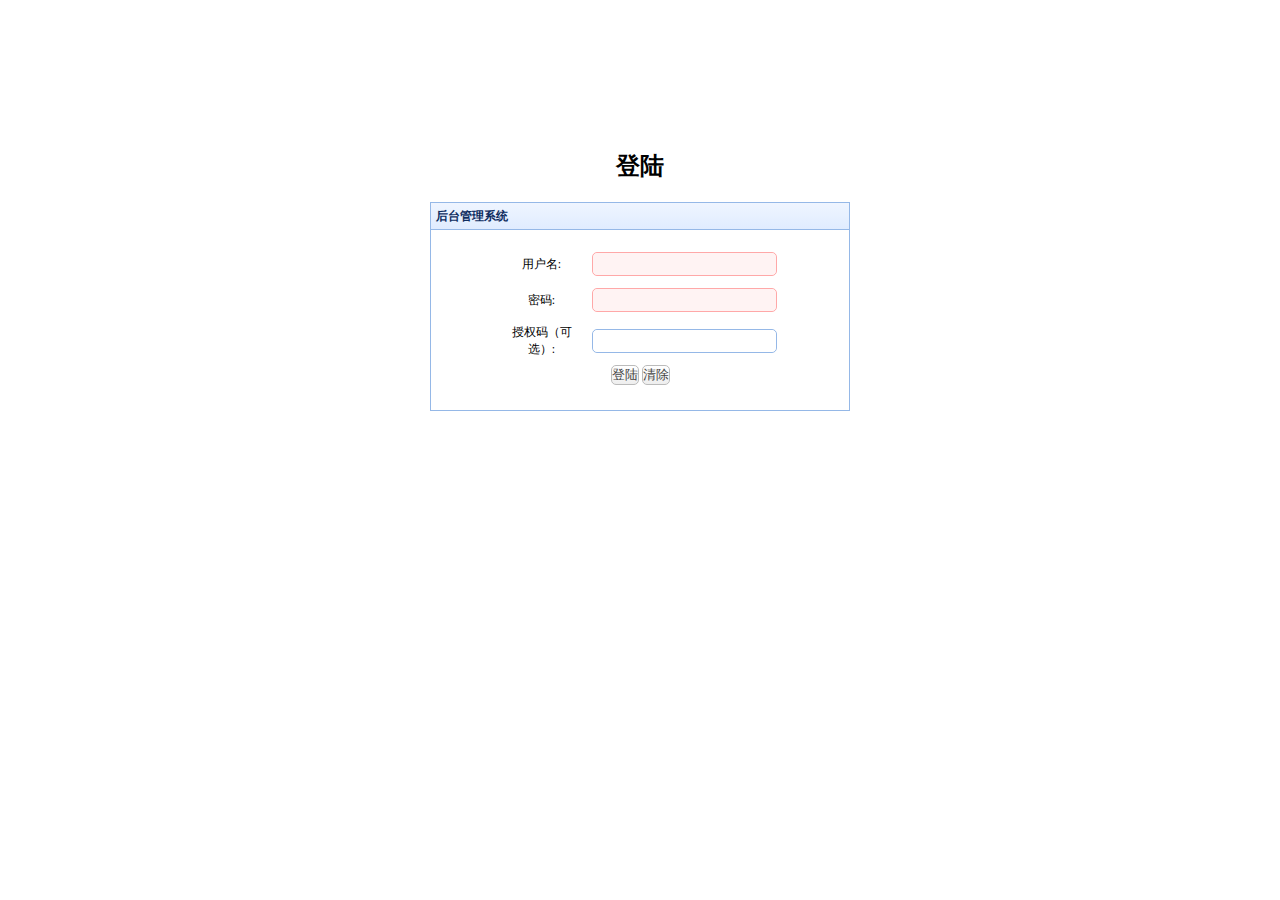
<file: src/main/webapp/back-login.html>
<!DOCTYPE html>
<html lang="en">
<head>
    <meta charset="utf-8">
    <meta name="viewport" content="width=device-width, initial-scale=1, shrink-to-fit=no">
    <meta name="description" content="">
    <meta name="author" content="">
    <title>后台管理系统登陆</title>
    <script src="js/jquery-3.1.1.js"></script>
    <script src="dist/jquery.validate.js"></script>
    <script src="dist/localization/messages_zh.js"></script>
    <script src="js/easyui/jquery.easyui.min.js"></script>
    <script src="js/easyui/easyui-lang-zh_CN.js"></script>
    <link rel="stylesheet" href="css/easyui/default/easyui.css">
    <link rel="stylesheet" href="css/easyui/icon.css">
    <style>
        body {
            text-align: center;
            margin-top: 150px;
        }

        .panel {
            margin: 0 auto;
        }
    </style>
</head>
<body>
<div class="container">
    <h2>登陆</h2>
    <div style="margin:20px 0;"></div>
    <div class="easyui-panel" title="后台管理系统" style="width:420px">
        <div style="padding:10px 60px 20px 60px">
            <div style="text-align:center;padding:5px">
                <form id="ff" method="post" action="/back-login.action">
                    <table cellpadding="5">
                        <tr>
                            <td>用户名:</td>
                            <td><input class="easyui-textbox" type="text" name="name" data-options="required:true"></td>
                        </tr>
                        <tr>
                            <td>密码:</td>
                            <td><input class="easyui-textbox" type="text" name="password"
                                       data-options="required:true,validType:'password'"></td>
                        </tr>
                        <tr>
                            <td>授权码（可选）:</td>
                            <td><input class="easyui-textbox" type="text" name="subject"></td>
                        </tr>
                    </table>
                    <input type="submit" class="easyui-linkbutton" value="登陆">
                    <input type="button" class="easyui-linkbutton" onclick="clearForm()" value="清除">
                </form>
            </div>
        </div>
    </div>
    <script>
        function clearForm() {
            $('#ff').form("clear");
        }
    </script>
</div>

</body>
</html>
</file>
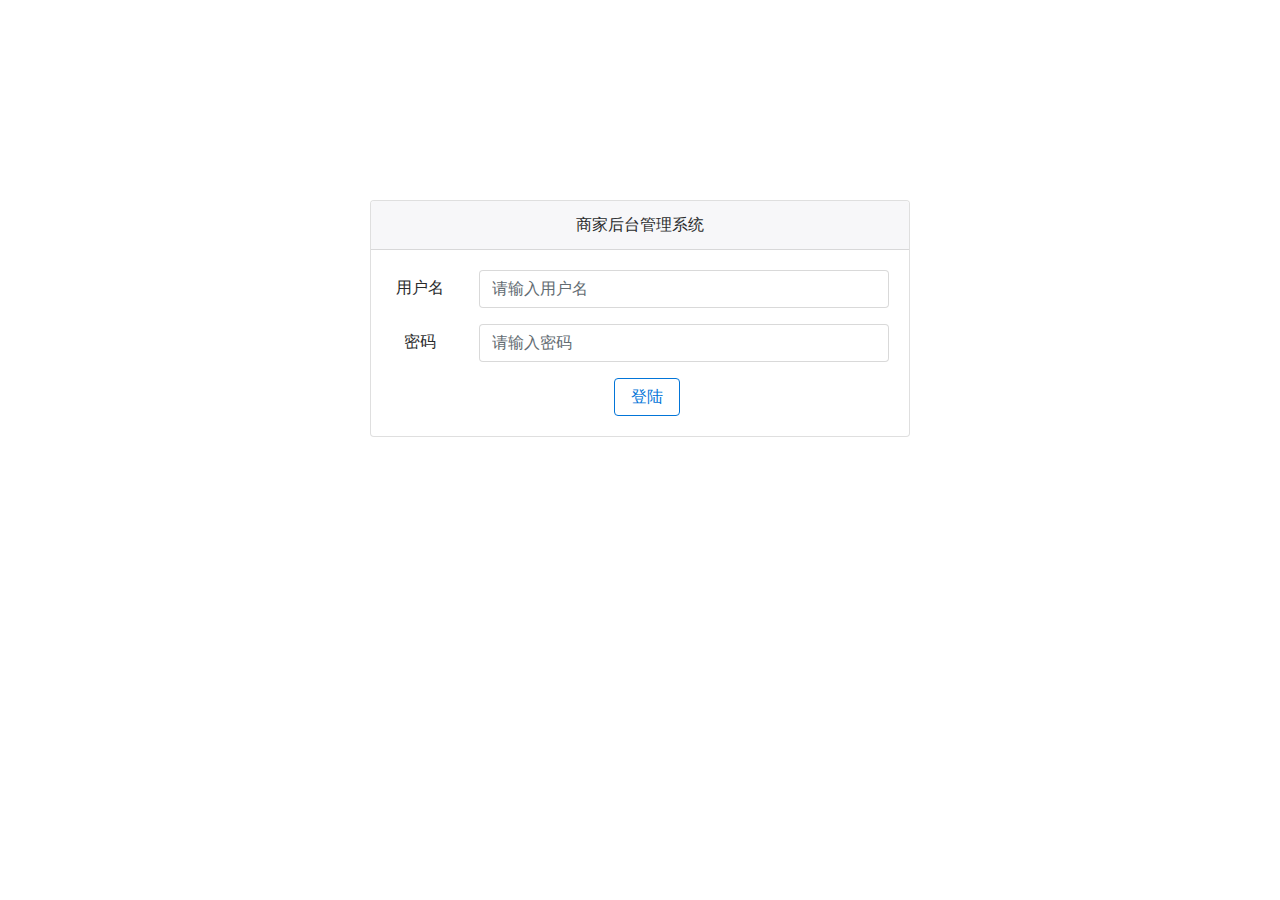
<file: src/main/webapp/boot-back-login.html>
<!DOCTYPE html>
<html lang="en">
<head>
    <meta charset="UTF-8">
    <title>Title</title>
    <script src="js/jquery-3.1.1.js"></script>
    <script src="js/tether.js"></script>
    <script src="js/bootstrap.js"></script>
    <script src="dist/jquery.validate.js"></script>
    <script src="dist/localization/messages_zh.js"></script>
    <link rel="stylesheet" href="css/bootstrap.css">
    <link rel="stylesheet" href="css/custom/boot-back.css">
    <style>
        .container {
            padding-top: 200px;
        }
    </style>
    <script>
        $(function () {

            $("#inputUserAccount").blur(function () {
                var userAccount = $("#inputUserAccount").val();
                $.post(
                        "/userCheck.action",
                        {
                            userAccount: userAccount
                        },
                        function (data, status) {
                            if (status == "success") {
                                if (data.message == "error") {
                                    //删除之前遗留
                                    $(".mustclear").remove();
                                    $("#inputUserAccount").parent().append(
                                            "<small class='text-muted text-danger mustclear'>" + data.detailed_message + "</small>");
                                    $("#submitLoginBtn").addClass("btn-outline-danger disabled").removeClass("btn-outline-primary");
                                } else {
                                    $(".mustclear").remove();
                                    $("#submitLoginBtn").removeClass("btn-outline-danger disabled").addClass("btn-outline-primary");
                                }
                            }
                        }
                );
            });

            $("#loginForm").validate({
                onsubmit: true,
                onfocusout: function (element) {
                    $(element).valid();
                },
                onkeyup: function (element) {
                    $(element).valid();
                },
                errorElement: "small",
                onclick: true,
                success: "valid"
            });
        })
    </script>
    <script src="js/custom/back-common.js"></script>
</head>
<body>
<div class="container">
    <div class="row">
        <div class="col-sm-12 col-md-6 offset-md-3">
            <div class="card text-center">
                <div class="card-header">
                    商家后台管理系统
                </div>
                <div class="card-block">
                    <form id="loginForm" action="/back-login.action" method="post">
                        <div class="form-group row">
                            <label for="inputUserAccount" class="col-sm-2 col-form-label">用户名</label>
                            <div class="col-sm-10">
                                <input type="text" class="form-control" id="inputUserAccount" placeholder="请输入用户名"
                                       name="name" required maxlength="36">
                            </div>
                        </div>
                        <div class="form-group row">
                            <label for="inputUserPassword" class="col-sm-2 col-form-label">密码</label>
                            <div class="col-sm-10">
                                <input type="password" class="form-control" id="inputUserPassword" placeholder="请输入密码"
                                       name="password" required maxlength="50">
                            </div>
                        </div>
                        <div class="offset-sm-5 col-sm-2">
                            <button class="btn btn-outline-primary" id="submitLoginBtn" onclick="login()">登陆</button>
                        </div>
                    </form>
                </div>
            </div>
        </div>
    </div>
</div>
</body>
</html>
</file>
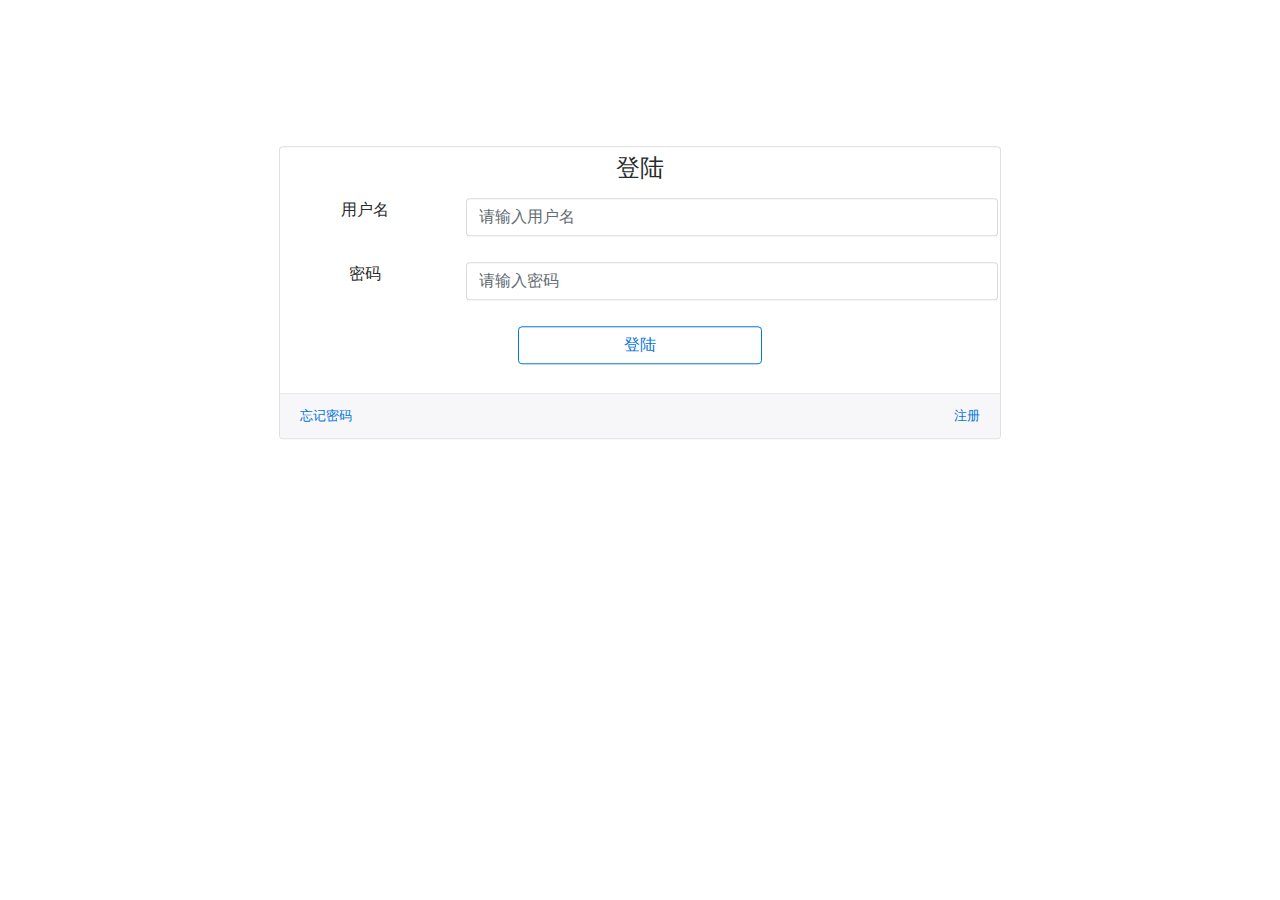
<file: src/main/webapp/html/login.html>
<!DOCTYPE html>
<html lang="en">
<head>
    <meta charset="utf-8">
    <meta name="viewport" content="width=device-width, initial-scale=1, shrink-to-fit=no">
    <meta name="description" content="">
    <meta name="author" content="">
    <title>登陆</title>
    <link rel="stylesheet" href="../css/bootstrap.css">
    <link rel="stylesheet" href="../css/custom/common.css">
    <script src="../js/jquery-3.1.1.js"></script>
    <script src="../js/tether.js"></script>
    <script src="../js/bootstrap.js"></script>
</head>
<body>
<div class="container vertical-center">
    <div class="col-lg-8 offset-2">
        <div class="card card-outline text-center">
            <div class="card-block">
                <h4 class="card-title">登陆</h4>
                <form action="/login" method="post">
                    <div class="form-group row">
                        <label for="inputAccount" class="col-lg-3 col-lg-form-label">用户名</label>
                        <div class="col-lg-9">
                            <input class="form-control" type="text" placeholder="请输入用户名"
                                   id="inputAccount" name="userAccount">
                        </div>
                    </div>
                    <div class="form-group row">
                        <label for="inputPassword" class="col-lg-3 col-lg-form-label">密码</label>
                        <div class="col-lg-9">
                            <input class="form-control" type="password" placeholder="请输入密码" id="inputPassword"
                                   name="userPassword">
                        </div>
                    </div>
                    <div class="form-group row">
                        <input type="submit" class="col-lg-4 offset-lg-4 btn btn-outline-primary" value="登陆"/>
                    </div>
                </form>
            </div>
            <div class="card-footer">
                <span><a href="#" class="float-left small">忘记密码</a></span>
                <span><a href="#" class="float-right small">注册</a></span>
            </div>
        </div>
    </div>
</div>
</body>
</html>
</file>
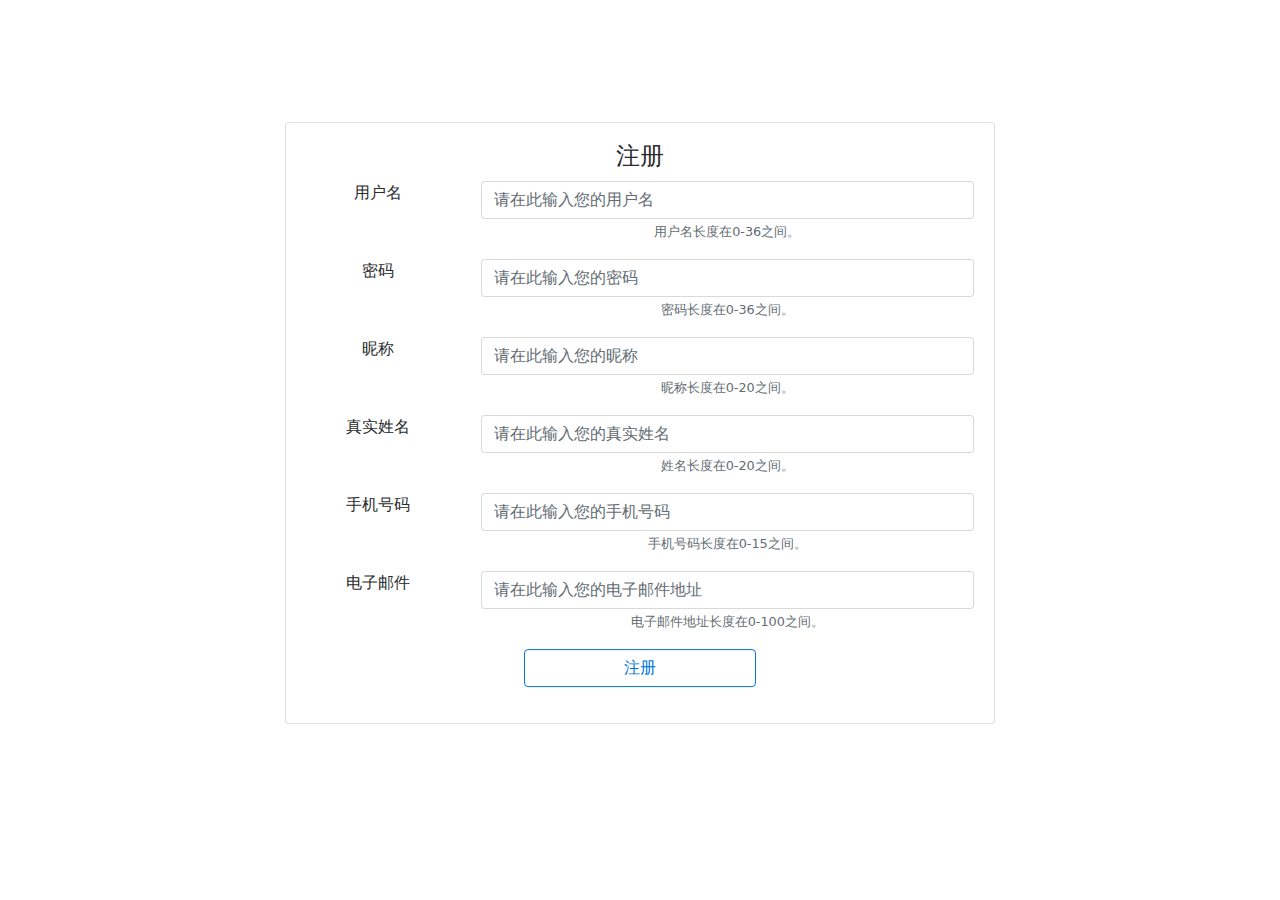
<file: src/main/webapp/html/register.html>
<!DOCTYPE html>
<html lang="en">
<head>
    <meta charset="utf-8">
    <meta name="viewport" content="width=device-width, initial-scale=1, shrink-to-fit=no">
    <meta name="description" content="">
    <meta name="author" content="">
    <title>注册</title>
    <link rel="stylesheet" href="../css/bootstrap.css">
    <script src="../js/jquery-3.1.1.js"></script>
    <script src="../js/tether.js"></script>
    <script src="../js/bootstrap.js"></script>
    <style>
        .vertical-center {
            position: absolute;
            top: 0%;
            left: 50%;
            transform: translate(-50%, 20%);
        }
    </style>
</head>
<body>
<div class="container vertical-center">
    <div class="col-lg-8 offset-2">
        <div class="card card-outline mb-2 text-center">
            <div class="card-block">
                <h4 class="card-title">注册</h4>
                <form id="form" action="/register" method="post">
                    <div class="form-group row">
                        <label for="inputAccount" class="col-lg-3 col-lg-form-label">用户名</label>
                        <div class="col-lg-9">
                            <input class="form-control" type="text" placeholder="请在此输入您的用户名"
                                   id="inputAccount"
                                   name="userAccount" aria-describedby="helpLineAccount">
                            <small id="helpLineAccount" class="text-muted">
                                用户名长度在0-36之间。
                            </small>
                        </div>
                    </div>
                    <div class="form-group row">
                        <label for="inputPassword" class="col-lg-3 col-lg-form-label">密码</label>
                        <div class="col-lg-9">
                            <input class="form-control" type="password" placeholder="请在此输入您的密码" id="inputPassword"
                                   name="userPassword" aria-describedby="helpLinePassword">
                            <small id="helpLinePassword" class="text-muted">
                                密码长度在0-36之间。
                            </small>
                        </div>
                    </div>
                    <div class="form-group row">
                        <label for="inputNickName" class="col-lg-3 col-lg-form-label">昵称</label>
                        <div class="col-lg-9">
                            <input class="form-control" type="text" placeholder="请在此输入您的昵称" id="inputNickName"
                                   name="userNickName" aria-describedby="helpLineNickName">
                            <small id="helpLineNickName" class="text-muted">
                                昵称长度在0-20之间。
                            </small>
                        </div>
                    </div>
                    <div class="form-group row">
                        <label for="inputRealName" class="col-lg-3 col-lg-form-label">真实姓名</label>
                        <div class="col-lg-9">
                            <input class="form-control" type="text" placeholder="请在此输入您的真实姓名" id="inputRealName"
                                   name="userRealName" aria-describedby="helpLineRealName">
                            <small id="helpLineRealName" class="text-muted">
                                姓名长度在0-20之间。
                            </small>
                        </div>
                    </div>
                    <div class="form-group row">
                        <label for="inputPhoneNum" class="col-lg-3 col-lg-form-label">手机号码</label>
                        <div class="col-lg-9">
                            <input class="form-control" type="text" placeholder="请在此输入您的手机号码" id="inputPhoneNum"
                                   name="userPhoneNum" aria-describedby="helpLinePhoneNum">
                            <small id="helpLinePhoneNum" class="text-muted">
                                手机号码长度在0-15之间。
                            </small>
                        </div>
                    </div>
                    <div class="form-group row">
                        <label for="inputEmail" class="col-lg-3 col-lg-form-label">电子邮件</label>
                        <div class="col-lg-9">
                            <input class="form-control" type="text" placeholder="请在此输入您的电子邮件地址" id="inputEmail"
                                   name="userEmail" aria-describedby="helpLineEmail">
                            <small id="helpLineEmail" class="text-muted">
                                电子邮件地址长度在0-100之间。
                            </small>
                        </div>
                    </div>
                    <div class="form-group row">
                        <input type="submit" class="btn btn-outline-primary col-lg-4 offset-lg-4 " value="注册"/>
                    </div>
                </form>
            </div>
        </div>
    </div>
</div>
</body>
</html>
</file>
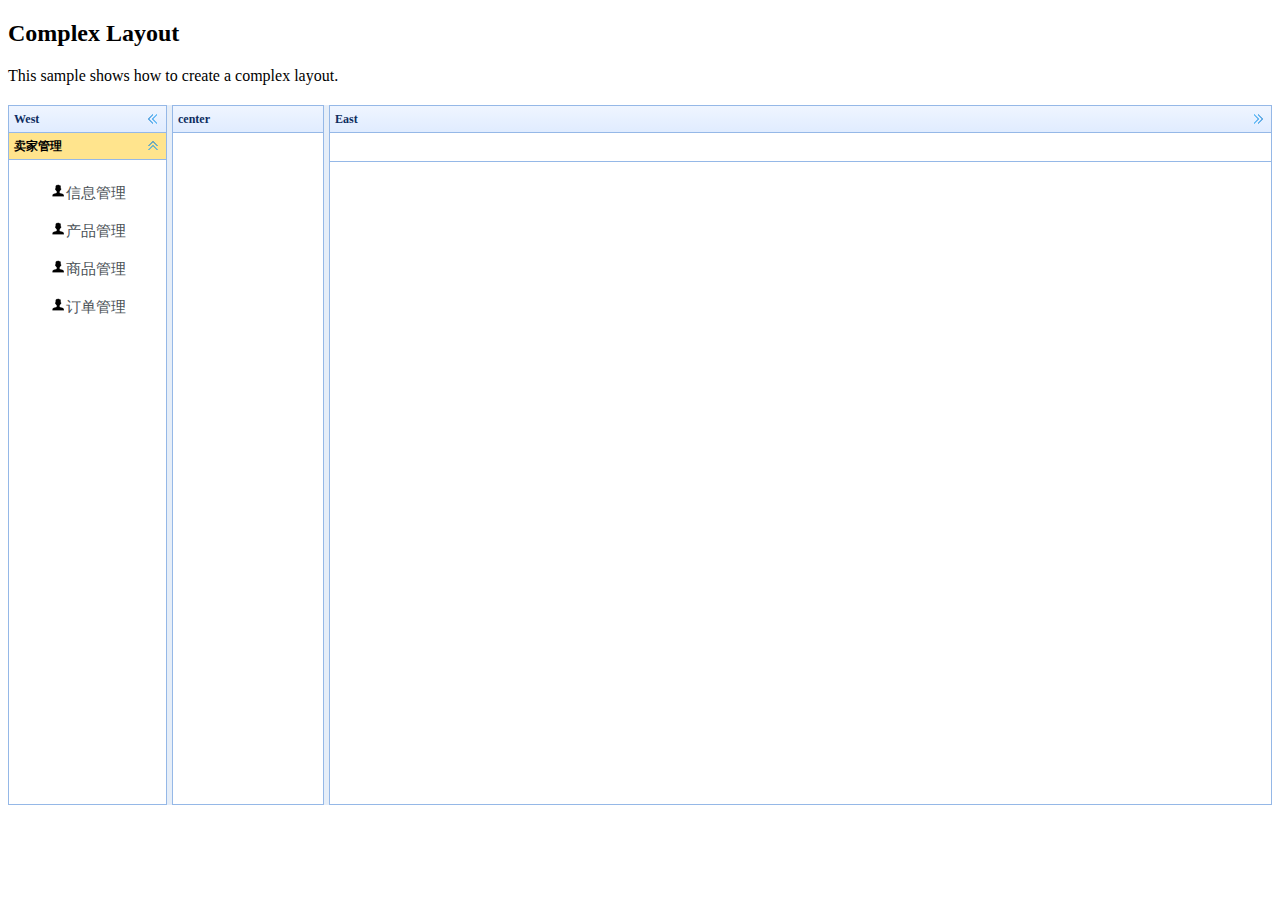
<file: src/main/webapp/WEB-INF/back-index.html>
<!DOCTYPE html>
<html lang="en">
<head>
    <meta charset="utf-8">
    <meta name="viewport" content="width=device-width, initial-scale=1, shrink-to-fit=no">
    <meta name="description" content="">
    <meta name="author" content="">
    <script src="../js/jquery-3.1.1.js"></script>
    <script src="../dist/jquery.validate.js"></script>
    <script src="../dist/localization/messages_zh.js"></script>
    <script src="../js/easyui/jquery.easyui.min.js"></script>
    <script src="../js/custom/back.js"></script>
    <link rel="stylesheet" href="../css/easyui/default/easyui.css">
    <link rel="stylesheet" href="../css/easyui/icon.css">
    <link rel="stylesheet" href="../css/custom/back.css">
    <title>后台管理系统</title>
</head>
<body>
<h2>Complex Layout</h2>
<p>This sample shows how to create a complex layout.</p>
<div style="margin:20px 0;"></div>
<div class="easyui-layout" style="width:inherit;min-height:700px;">
    <div data-options="region:'west',split:true" title="West" style="width:13%;">
        <div class="easyui-accordion" data-options="fit:true,border:false">
            <div title="卖家管理" style="padding:10px 0 10px 0;text-align: center">
                <a href="javascript:void(0)" class="aBtn" onclick="infoManage()"><span class="icon icon-man"></span>信息管理</a>
                <a href="javascript:void(0)" class="aBtn" onclick="productManage()"><span class="icon icon-man"></span>产品管理</a>
                <a href="javascript:void(0)" class="aBtn" onclick="itemManage()"><span class="icon icon-man"></span>商品管理</a>
                <a href="javascript:void(0)" class="aBtn" onclick="orderManage()"><span class="icon icon-man"></span>订单管理</a>
            </div>
        </div>
    </div>
    <div data-options="region:'center'" title="center" style="width:12%;">
        <div id="futherChoice">

        </div>
    </div>
    <div data-options="region:'east',split:true" title="East" style="width: 75%">
        <div class="easyui-tabs" data-options="fit:true,border:false,plain:true" id="tabContainer">

        </div>
    </div>
</div>
</body>
</html>
</file>
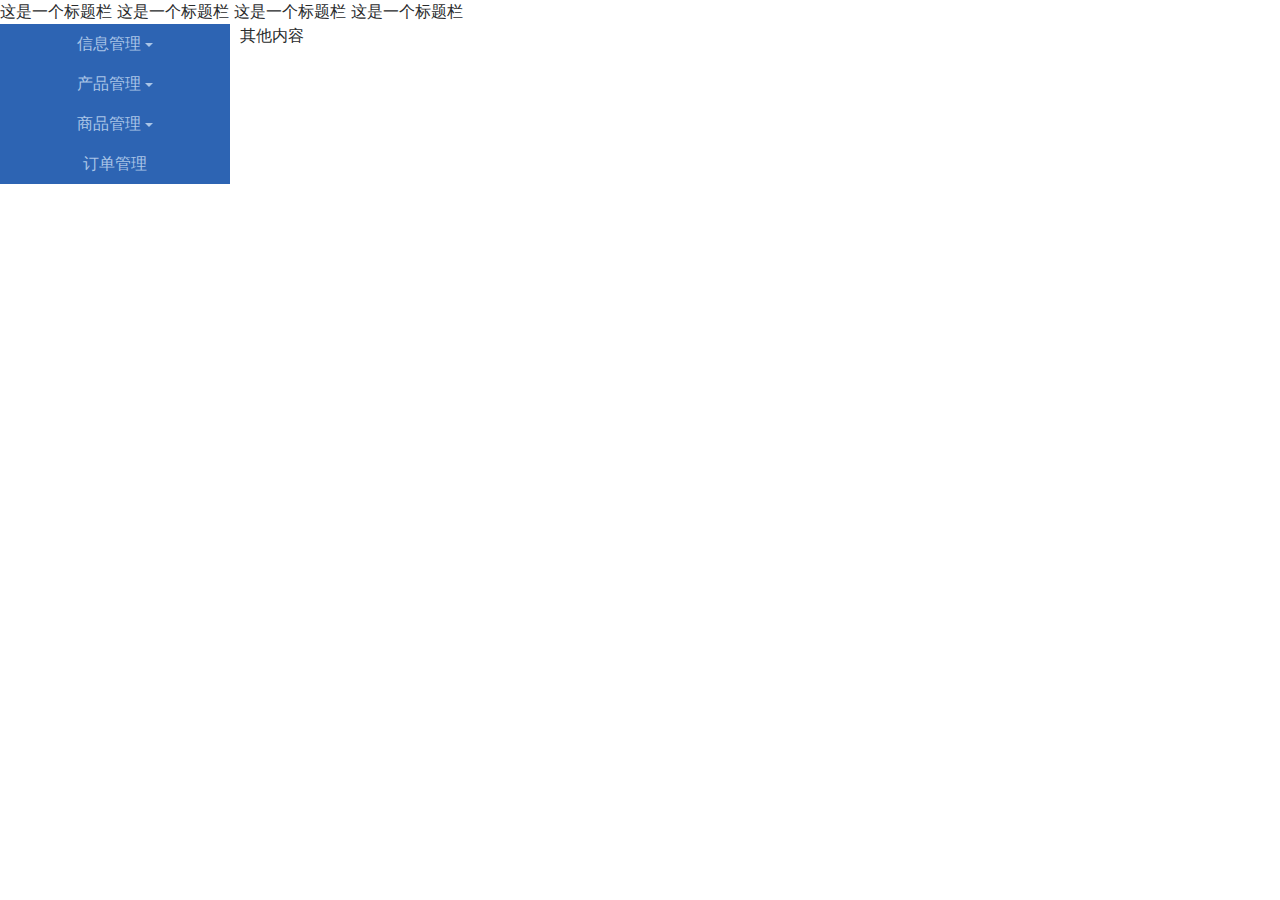
<file: src/main/webapp/WEB-INF/boot-back-index.html>
<!DOCTYPE html>
<html lang="en">
<head>
    <meta charset="UTF-8">
    <title>Title</title>
    <script src="../js/jquery-3.1.1.js"></script>
    <script src="../js/npm.js"></script>
    <script src="../js/tether.js"></script>
    <script src="../js/bootstrap.js"></script>
    <link rel="stylesheet" href="../css/bootstrap.css">
    <link rel="stylesheet" href="../css/custom/boot-back-index.css">
    <script src="../js/ue/ueditor.config.js"></script>
    <script src="../js/ue/ueditor.all.js"></script>
    <script src="../js/custom/back-common.js"></script>

</head>
<body>

<div class="body-container">
    <div class="label-head">
        <span>这是一个标题栏</span>
        <span>这是一个标题栏</span>
        <span>这是一个标题栏</span>
        <span>这是一个标题栏</span>
    </div>
    <div class="nav-left">
        <ul class="nav nav-pills nav-justified flex-column">
            <li class="nav-item">
                <a class="nav-link dropdown-toggle mainA" data-toggle="collapse" href="#collapse1" role="button"
                   aria-haspopup="true" aria-expanded="false">信息管理</a>
                <div id="collapse1" class="collapse">
                    <a class="nav-link subA active" href="#">基本信息管理</a>
                    <a class="nav-link subA" href="#">高级信息管理</a>
                </div>
            </li>
            <li class="nav-item">
                <a class="nav-link dropdown-toggle mainA" href="#collapse2" role="button" data-toggle="collapse"
                   aria-haspopup="true"
                   aria-expanded="false" onclick="productManage()">产品管理</a>
                <div id="collapse2" class="collapse">
                    <a class="nav-link subA" href="javascript:void(0);" onclick="showNewProductPage()">添加新产品</a>
                </div>
            </li>
            <li class="nav-item">
                <a class="nav-link dropdown-toggle mainA" href="#collapse3" role="button" data-toggle="collapse"
                   aria-haspopup="true"
                   aria-expanded="false" onclick="itemManage()">商品管理</a>
                <div id="collapse3" class="collapse">
                    <a class="nav-link subA" href="javascript:void(0);" onclick="showNewItemPage()">添加新商品</a>
                </div>
            </li>
            <li class="nav-item mainA">
                <a class="nav-link" href="#">订单管理</a>
            </li>
        </ul>
    </div>
    <div class="main-content">

        <div id="productManageDiv" hidden>

            <div id="productTableDiv" hidden>
                <!--product table-->
                <table class="table">
                    <thead class="thead-inverse">
                    <tr>
                        <th>#</th>
                        <th>产品ID</th>
                        <th>产品名称</th>
                        <th>产品编号</th>
                        <th>产品描述</th>
                        <th>产品广告</th>
                        <th>操作</th>
                    </tr>
                    </thead>
                    <tbody></tbody>
                </table>
            </div>

            <div id="productPreviewDiv" hidden>

            </div>

            <div id="newProductDiv" hidden>
                <div class="form-group row">
                    <label for="inputProductName" class="col-sm-2 col-form-label text-center">产品名称</label>
                    <div class="col-sm-10">
                        <input type="text" class="form-control" id="inputProductName" placeholder="请输入用产品名称"
                               name="productName" required maxlength="36">
                    </div>
                </div>
                <div class="form-group row">
                    <label for="inputProductNumber" class="col-sm-2 col-form-label text-center">产品数量</label>
                    <div class="col-sm-10">
                        <input type="text" class="form-control" id="inputProductNumber" placeholder="请输入产品数量"
                               name="productNumber" required maxlength="36">
                    </div>
                </div>
                <div class="form-group row">
                    <label for="inputProductDescription" class="col-sm-2 col-form-label text-center">产品描述</label>
                    <div class="col-sm-10">
                        <input type="text" class="form-control" id="inputProductDescription" placeholder="请输入产品描述"
                               name="productDescription" required maxlength="36">
                    </div>
                </div>
                <div class="form-group row">
                    <label for="ueditor" class="col-sm-2 col-form-label text-center">产品广告</label>
                    <div class="col-sm-10">
                        <script id="ueditor" type="text/plain" style="min-height:500px;"></script>
                    </div>
                </div>
                <div class="form-group row">
                    <label for="inputSubmit" class="col-sm-2 col-form-label text-center"></label>
                    <div class="col-sm-10">
                        <a id="inputSubmit" href="javascript:void(0);" class="btn btn-outline-primary"
                           onclick="newProduct()">创建</a>
                    </div>
                </div>
            </div>
        </div>

        <div id="itemManageDiv" hidden>

            <div id="productListDiv" hidden>
                <a class="btn btn-outline-primary" data-toggle="collapse" href="#productList" aria-expanded="false"
                   aria-controls="productList" onclick="getProductList()">
                    获取产品ID
                </a>
                <div id="productList">
                    <table class="table">
                        <thead class="thead-inverse">
                        <tr>
                            <th>#</th>
                            <th>产品ID</th>
                            <th>产品名称</th>
                            <th>产品编号</th>
                            <th>产品描述</th>
                            <th>操作</th>
                        </tr>
                        </thead>
                        <tbody></tbody>
                    </table>
                </div>
            </div>

            <div id="newItemDiv" hidden>
                <div class="form-group row">
                    <label for="inputProductItemID" class="col-sm-2 col-form-label text-center">产品ID</label>
                    <div class="col-sm-10">
                        <input type="text" class="form-control disabled" id="inputProductItemID"
                               name="productName" required readonly>
                    </div>
                </div>
                <div class="form-group row">
                    <label for="inputItemPrice" class="col-sm-2 col-form-label text-center">商品价格</label>
                    <div class="col-sm-10">
                        <input type="text" class="form-control" id="inputItemPrice" placeholder="请输入用产品价格"
                               name="productName" required>
                    </div>
                </div>
                <div class="form-group row">
                    <label for="inputItemNumber" class="col-sm-2 col-form-label text-center">商品数量</label>
                    <div class="col-sm-10">
                        <input type="text" class="form-control" id="inputItemInventory" placeholder="请输入商品数量"
                               name="productNumber" required>
                    </div>
                </div>
                <div class="form-group row">
                    <label for="inputItemType" class="col-sm-2 col-form-label text-center">商品种类</label>
                    <div class="col-sm-10">
                        <input type="text" class="form-control" id="inputItemType" placeholder="请输入商品种类"
                               name="productDescription" required>
                    </div>
                </div>
                <div class="form-group row">
                    <label for="inputItemSize" class="col-sm-2 col-form-label text-center">商品大小</label>
                    <div class="col-sm-10">
                        <input type="text" class="form-control" id="inputItemSize" placeholder="请输入商品大小"
                               name="productDescription" required>
                    </div>
                </div>
                <div class="form-group row">
                    <label for="inputItemBreakable" class="col-sm-2 col-form-label text-center">商品易碎程度</label>
                    <div class="col-sm-10">
                        <input type="text" class="form-control" id="inputItemBreakable" placeholder="请输入商品易碎程度"
                               name="productDescription" required>
                    </div>
                </div>
                <div class="form-group row">
                    <label for="inputSubmit" class="col-sm-2 col-form-label text-center"></label>
                    <div class="col-sm-10">
                        <a id="inputItemSubmit" href="javascript:void(0);" class="btn btn-outline-primary"
                           onclick="newItem()">创建</a>
                    </div>
                </div>
            </div>

        </div>

        <div>
            <p>其他内容</p>
        </div>
    </div>
</div>
</body>
</html>
</file>
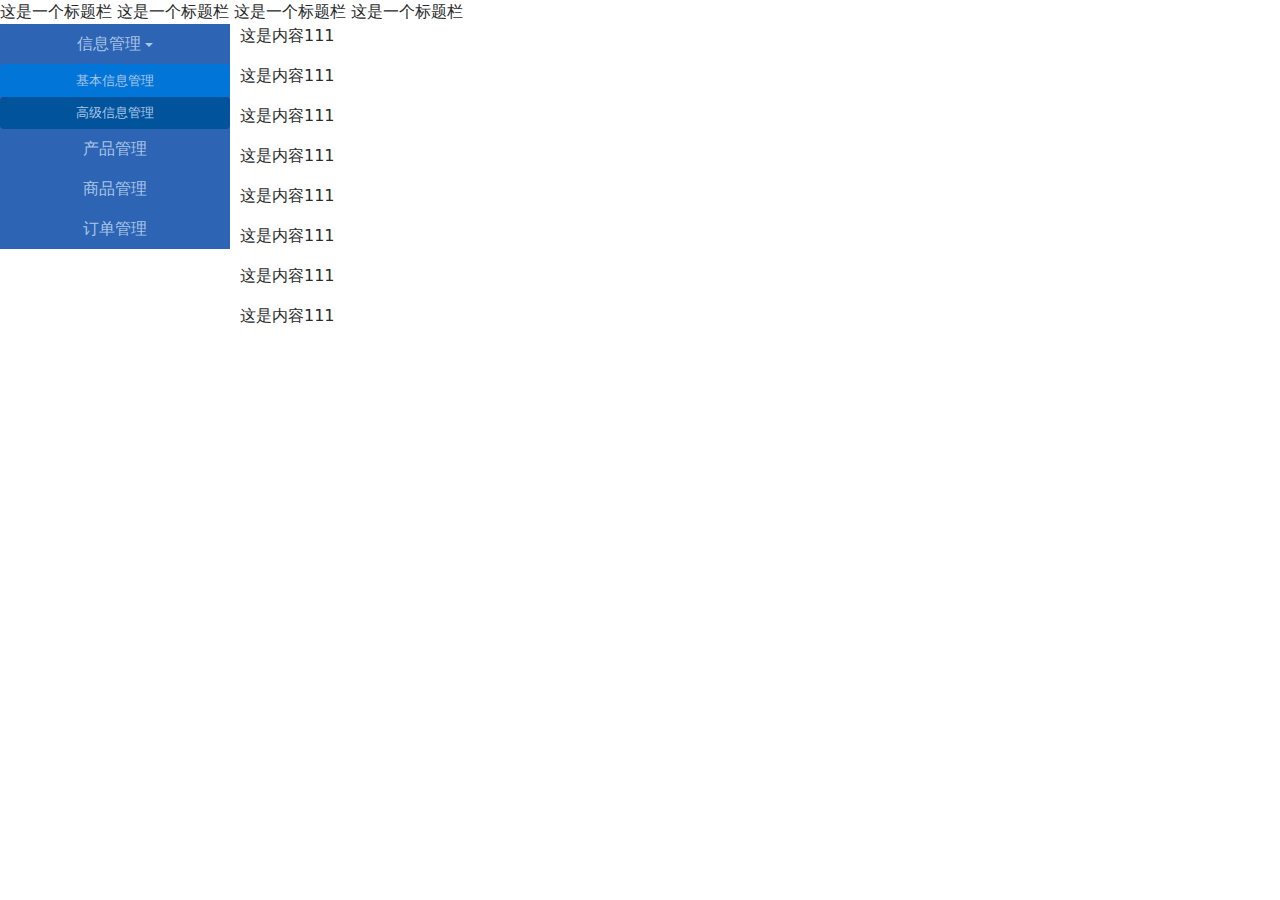
<file: src/main/webapp/WEB-INF/boot-product-manage.html>
<!DOCTYPE html>
<html lang="en">
<head>
    <meta charset="UTF-8">
    <title>Title</title>
    <script src="../js/jquery-3.1.1.js"></script>
    <script src="../js/npm.js"></script>
    <script src="../js/tether.js"></script>
    <script src="../js/bootstrap.js"></script>
    <link rel="stylesheet" href="../css/bootstrap.css">
    <link rel="stylesheet" href="../css/custom/boot-back-index.css">

</head>
<body>

<div class="body-container">
    <div class="label-head">
        <span>这是一个标题栏</span>
        <span>这是一个标题栏</span>
        <span>这是一个标题栏</span>
        <span>这是一个标题栏</span>
    </div>
    <div class="nav-left">
        <ul class="nav nav-pills nav-justified flex-column">
            <li class="nav-item dropdown">
                <a class="nav-link dropdown-toggle mainA" data-toggle="collapse" href="#collapse1" role="button"
                   aria-haspopup="true" aria-expanded="false">信息管理</a>
                <div id="collapse1">
                    <a class="nav-link subA active" href="#">基本信息管理</a>
                    <a class="nav-link subA" href="#">高级信息管理</a>
                </div>
            </li>
            <li class="nav-item mainA">
                <a class="nav-link" href="/getProduct.action">产品管理</a>
            </li>
            <li class="nav-item mainA">
                <a class="nav-link" href="#">商品管理</a>
            </li>
            <li class="nav-item mainA">
                <a class="nav-link" href="#">订单管理</a>
            </li>
        </ul>
    </div>
    <div class="main-content">
        <p>这是内容111</p>
        <p>这是内容111</p>
        <p>这是内容111</p>
        <p>这是内容111</p>
        <p>这是内容111</p>
        <p>这是内容111</p>
        <p>这是内容111</p>
        <p>这是内容111</p>
    </div>
</div>
</body>
</html>
</file>
<file: src/main/webapp/css/easyui/default/easyui.css>
.panel {
    overflow: hidden;
    text-align: left;
    margin: 0;
    border: 0;
    -moz-border-radius: 0 0 0 0;
    -webkit-border-radius: 0 0 0 0;
    border-radius: 0 0 0 0;
}

.panel-header,
.panel-body {
    border-width: 1px;
    border-style: solid;
}

.panel-header {
    padding: 5px;
    position: relative;
}

.panel-title {
    background: url('images/blank.gif') no-repeat;
}

.panel-header-noborder {
    border-width: 0 0 1px 0;
}

.panel-body {
    overflow: auto;
    border-top-width: 0;
    padding: 0;
}

.panel-body-noheader {
    border-top-width: 1px;
}

.panel-body-noborder {
    border-width: 0px;
}

.panel-body-nobottom {
    border-bottom-width: 0;
}

.panel-with-icon {
    padding-left: 18px;
}

.panel-icon,
.panel-tool {
    position: absolute;
    top: 50%;
    margin-top: -8px;
    height: 16px;
    overflow: hidden;
}

.panel-icon {
    left: 5px;
    width: 16px;
}

.panel-tool {
    right: 5px;
    width: auto;
}

.panel-tool a {
    display: inline-block;
    width: 16px;
    height: 16px;
    opacity: 0.6;
    filter: alpha(opacity=60);
    margin: 0 0 0 2px;
    vertical-align: top;
}

.panel-tool a:hover {
    opacity: 1;
    filter: alpha(opacity=100);
    background-color: #eaf2ff;
    -moz-border-radius: 3px 3px 3px 3px;
    -webkit-border-radius: 3px 3px 3px 3px;
    border-radius: 3px 3px 3px 3px;
}

.panel-loading {
    padding: 11px 0px 10px 30px;
}

.panel-noscroll {
    overflow: hidden;
}

.panel-fit,
.panel-fit body {
    height: 100%;
    margin: 0;
    padding: 0;
    border: 0;
    overflow: hidden;
}

.panel-loading {
    background: url('images/loading.gif') no-repeat 10px 10px;
}

.panel-tool-close {
    background: url('images/panel_tools.png') no-repeat -16px 0px;
}

.panel-tool-min {
    background: url('images/panel_tools.png') no-repeat 0px 0px;
}

.panel-tool-max {
    background: url('images/panel_tools.png') no-repeat 0px -16px;
}

.panel-tool-restore {
    background: url('images/panel_tools.png') no-repeat -16px -16px;
}

.panel-tool-collapse {
    background: url('images/panel_tools.png') no-repeat -32px 0;
}

.panel-tool-expand {
    background: url('images/panel_tools.png') no-repeat -32px -16px;
}

.panel-header,
.panel-body {
    border-color: #95B8E7;
}

.panel-header {
    background-color: #E0ECFF;
    background: -webkit-linear-gradient(top, #EFF5FF 0, #E0ECFF 100%);
    background: -moz-linear-gradient(top, #EFF5FF 0, #E0ECFF 100%);
    background: -o-linear-gradient(top, #EFF5FF 0, #E0ECFF 100%);
    background: linear-gradient(to bottom, #EFF5FF 0, #E0ECFF 100%);
    background-repeat: repeat-x;
    filter: progid:DXImageTransform.Microsoft.gradient(startColorstr=#EFF5FF, endColorstr=#E0ECFF, GradientType=0);
}

.panel-body {
    background-color: #ffffff;
    color: #000000;
    font-size: 12px;
}

.panel-title {
    font-size: 12px;
    font-weight: bold;
    color: #0E2D5F;
    height: 16px;
    line-height: 16px;
}

.panel-footer {
    border: 1px solid #95B8E7;
    overflow: hidden;
    background: #F4F4F4;
}

.panel-footer-noborder {
    border-width: 1px 0 0 0;
}

.accordion {
    overflow: hidden;
    border-width: 1px;
    border-style: solid;
}

.accordion .accordion-header {
    border-width: 0 0 1px;
    cursor: pointer;
}

.accordion .accordion-body {
    border-width: 0 0 1px;
}

.accordion-noborder {
    border-width: 0;
}

.accordion-noborder .accordion-header {
    border-width: 0 0 1px;
}

.accordion-noborder .accordion-body {
    border-width: 0 0 1px;
}

.accordion-collapse {
    background: url('images/accordion_arrows.png') no-repeat 0 0;
}

.accordion-expand {
    background: url('images/accordion_arrows.png') no-repeat -16px 0;
}

.accordion {
    background: #ffffff;
    border-color: #95B8E7;
}

.accordion .accordion-header {
    background: #E0ECFF;
    filter: none;
}

.accordion .accordion-header-selected {
    background: #ffe48d;
}

.accordion .accordion-header-selected .panel-title {
    color: #000000;
}

.window {
    overflow: hidden;
    padding: 5px;
    border-width: 1px;
    border-style: solid;
}

.window .window-header {
    background: transparent;
    padding: 0px 0px 6px 0px;
}

.window .window-body {
    border-width: 1px;
    border-style: solid;
    border-top-width: 0px;
}

.window .window-body-noheader {
    border-top-width: 1px;
}

.window .panel-body-nobottom {
    border-bottom-width: 0;
}

.window .window-header .panel-icon,
.window .window-header .panel-tool {
    top: 50%;
    margin-top: -11px;
}

.window .window-header .panel-icon {
    left: 1px;
}

.window .window-header .panel-tool {
    right: 1px;
}

.window .window-header .panel-with-icon {
    padding-left: 18px;
}

.window-proxy {
    position: absolute;
    overflow: hidden;
}

.window-proxy-mask {
    position: absolute;
    filter: alpha(opacity=5);
    opacity: 0.05;
}

.window-mask {
    position: absolute;
    left: 0;
    top: 0;
    width: 100%;
    height: 100%;
    filter: alpha(opacity=40);
    opacity: 0.40;
    font-size: 1px;
    overflow: hidden;
}

.window,
.window-shadow {
    position: absolute;
    -moz-border-radius: 5px 5px 5px 5px;
    -webkit-border-radius: 5px 5px 5px 5px;
    border-radius: 5px 5px 5px 5px;
}

.window-shadow {
    background: #ccc;
    -moz-box-shadow: 2px 2px 3px #cccccc;
    -webkit-box-shadow: 2px 2px 3px #cccccc;
    box-shadow: 2px 2px 3px #cccccc;
    filter: progid:DXImageTransform.Microsoft.Blur(pixelRadius=2, MakeShadow=false, ShadowOpacity=0.2);
}

.window,
.window .window-body {
    border-color: #95B8E7;
}

.window {
    background-color: #E0ECFF;
    background: -webkit-linear-gradient(top, #EFF5FF 0, #E0ECFF 20%);
    background: -moz-linear-gradient(top, #EFF5FF 0, #E0ECFF 20%);
    background: -o-linear-gradient(top, #EFF5FF 0, #E0ECFF 20%);
    background: linear-gradient(to bottom, #EFF5FF 0, #E0ECFF 20%);
    background-repeat: repeat-x;
    filter: progid:DXImageTransform.Microsoft.gradient(startColorstr=#EFF5FF, endColorstr=#E0ECFF, GradientType=0);
}

.window-proxy {
    border: 1px dashed #95B8E7;
}

.window-proxy-mask,
.window-mask {
    background: #ccc;
}

.window .panel-footer {
    border: 1px solid #95B8E7;
    position: relative;
    top: -1px;
}

.window-thinborder {
    padding: 0;
}

.window-thinborder .window-header {
    padding: 5px 5px 6px 5px;
}

.window-thinborder .window-body {
    border-width: 0px;
}

.window-thinborder .window-header .panel-icon,
.window-thinborder .window-header .panel-tool {
    margin-top: -9px;
    margin-left: 5px;
    margin-right: 5px;
}

.window-noborder {
    border: 0;
}

.dialog-content {
    overflow: auto;
}

.dialog-toolbar {
    position: relative;
    padding: 2px 5px;
}

.dialog-tool-separator {
    float: left;
    height: 24px;
    border-left: 1px solid #ccc;
    border-right: 1px solid #fff;
    margin: 2px 1px;
}

.dialog-button {
    position: relative;
    top: -1px;
    padding: 5px;
    text-align: right;
}

.dialog-button .l-btn {
    margin-left: 5px;
}

.dialog-toolbar,
.dialog-button {
    background: #F4F4F4;
    border-width: 1px;
    border-style: solid;
}

.dialog-toolbar {
    border-color: #95B8E7 #95B8E7 #dddddd #95B8E7;
}

.dialog-button {
    border-color: #dddddd #95B8E7 #95B8E7 #95B8E7;
}

.window-thinborder .dialog-toolbar {
    border-left: transparent;
    border-right: transparent;
    border-top-color: #F4F4F4;
}

.window-thinborder .dialog-button {
    top: 0px;
    padding: 5px 8px 8px 8px;
    border-left: transparent;
    border-right: transparent;
    border-bottom: transparent;
}

.l-btn {
    text-decoration: none;
    display: inline-block;
    overflow: hidden;
    margin: 0;
    padding: 0;
    cursor: pointer;
    outline: none;
    text-align: center;
    vertical-align: middle;
    line-height: normal;
}

.l-btn-plain {
    border-width: 0;
    padding: 1px;
}

.l-btn-left {
    display: inline-block;
    position: relative;
    overflow: hidden;
    margin: 0;
    padding: 0;
    vertical-align: top;
}

.l-btn-text {
    display: inline-block;
    vertical-align: top;
    width: auto;
    line-height: 24px;
    font-size: 12px;
    padding: 0;
    margin: 0 4px;
}

.l-btn-icon {
    display: inline-block;
    width: 16px;
    height: 16px;
    line-height: 16px;
    position: absolute;
    top: 50%;
    margin-top: -8px;
    font-size: 1px;
}

.l-btn span span .l-btn-empty {
    display: inline-block;
    margin: 0;
    width: 16px;
    height: 24px;
    font-size: 1px;
    vertical-align: top;
}

.l-btn span .l-btn-icon-left {
    padding: 0 0 0 20px;
    background-position: left center;
}

.l-btn span .l-btn-icon-right {
    padding: 0 20px 0 0;
    background-position: right center;
}

.l-btn-icon-left .l-btn-text {
    margin: 0 4px 0 24px;
}

.l-btn-icon-left .l-btn-icon {
    left: 4px;
}

.l-btn-icon-right .l-btn-text {
    margin: 0 24px 0 4px;
}

.l-btn-icon-right .l-btn-icon {
    right: 4px;
}

.l-btn-icon-top .l-btn-text {
    margin: 20px 4px 0 4px;
}

.l-btn-icon-top .l-btn-icon {
    top: 4px;
    left: 50%;
    margin: 0 0 0 -8px;
}

.l-btn-icon-bottom .l-btn-text {
    margin: 0 4px 20px 4px;
}

.l-btn-icon-bottom .l-btn-icon {
    top: auto;
    bottom: 4px;
    left: 50%;
    margin: 0 0 0 -8px;
}

.l-btn-left .l-btn-empty {
    margin: 0 4px;
    width: 16px;
}

.l-btn-plain:hover {
    padding: 0;
}

.l-btn-focus {
    outline: #0000FF dotted thin;
}

.l-btn-large .l-btn-text {
    line-height: 40px;
}

.l-btn-large .l-btn-icon {
    width: 32px;
    height: 32px;
    line-height: 32px;
    margin-top: -16px;
}

.l-btn-large .l-btn-icon-left .l-btn-text {
    margin-left: 40px;
}

.l-btn-large .l-btn-icon-right .l-btn-text {
    margin-right: 40px;
}

.l-btn-large .l-btn-icon-top .l-btn-text {
    margin-top: 36px;
    line-height: 24px;
    min-width: 32px;
}

.l-btn-large .l-btn-icon-top .l-btn-icon {
    margin: 0 0 0 -16px;
}

.l-btn-large .l-btn-icon-bottom .l-btn-text {
    margin-bottom: 36px;
    line-height: 24px;
    min-width: 32px;
}

.l-btn-large .l-btn-icon-bottom .l-btn-icon {
    margin: 0 0 0 -16px;
}

.l-btn-large .l-btn-left .l-btn-empty {
    margin: 0 4px;
    width: 32px;
}

.l-btn {
    color: #444;
    background: #fafafa;
    background-repeat: repeat-x;
    border: 1px solid #bbb;
    background: -webkit-linear-gradient(top, #ffffff 0, #eeeeee 100%);
    background: -moz-linear-gradient(top, #ffffff 0, #eeeeee 100%);
    background: -o-linear-gradient(top, #ffffff 0, #eeeeee 100%);
    background: linear-gradient(to bottom, #ffffff 0, #eeeeee 100%);
    background-repeat: repeat-x;
    filter: progid:DXImageTransform.Microsoft.gradient(startColorstr=#ffffff, endColorstr=#eeeeee, GradientType=0);
    -moz-border-radius: 5px 5px 5px 5px;
    -webkit-border-radius: 5px 5px 5px 5px;
    border-radius: 5px 5px 5px 5px;
}

.l-btn:hover {
    background: #eaf2ff;
    color: #000000;
    border: 1px solid #b7d2ff;
    filter: none;
}

.l-btn-plain {
    background: transparent;
    border-width: 0;
    filter: none;
}

.l-btn-outline {
    border-width: 1px;
    border-color: #b7d2ff;
    padding: 0;
}

.l-btn-plain:hover {
    background: #eaf2ff;
    color: #000000;
    border: 1px solid #b7d2ff;
    -moz-border-radius: 5px 5px 5px 5px;
    -webkit-border-radius: 5px 5px 5px 5px;
    border-radius: 5px 5px 5px 5px;
}

.l-btn-disabled,
.l-btn-disabled:hover {
    opacity: 0.5;
    cursor: default;
    background: #fafafa;
    color: #444;
    background: -webkit-linear-gradient(top, #ffffff 0, #eeeeee 100%);
    background: -moz-linear-gradient(top, #ffffff 0, #eeeeee 100%);
    background: -o-linear-gradient(top, #ffffff 0, #eeeeee 100%);
    background: linear-gradient(to bottom, #ffffff 0, #eeeeee 100%);
    background-repeat: repeat-x;
    filter: progid:DXImageTransform.Microsoft.gradient(startColorstr=#ffffff, endColorstr=#eeeeee, GradientType=0);
}

.l-btn-disabled .l-btn-text,
.l-btn-disabled .l-btn-icon {
    filter: alpha(opacity=50);
}

.l-btn-plain-disabled,
.l-btn-plain-disabled:hover {
    background: transparent;
    filter: alpha(opacity=50);
}

.l-btn-selected,
.l-btn-selected:hover {
    background: #ddd;
    filter: none;
}

.l-btn-plain-selected,
.l-btn-plain-selected:hover {
    background: #ddd;
}

.textbox {
    position: relative;
    border: 1px solid #95B8E7;
    background-color: #fff;
    vertical-align: middle;
    display: inline-block;
    overflow: hidden;
    white-space: nowrap;
    margin: 0;
    padding: 0;
    -moz-border-radius: 5px 5px 5px 5px;
    -webkit-border-radius: 5px 5px 5px 5px;
    border-radius: 5px 5px 5px 5px;
}

.textbox .textbox-text {
    font-size: 12px;
    border: 0;
    margin: 0;
    padding: 4px;
    white-space: normal;
    vertical-align: top;
    outline-style: none;
    resize: none;
    -moz-border-radius: 5px 5px 5px 5px;
    -webkit-border-radius: 5px 5px 5px 5px;
    border-radius: 5px 5px 5px 5px;
}

.textbox .textbox-text::-ms-clear,
.textbox .textbox-text::-ms-reveal {
    display: none;
}

.textbox textarea.textbox-text {
    white-space: pre-wrap;
}

.textbox .textbox-prompt {
    font-size: 12px;
    color: #aaa;
}

.textbox .textbox-bgicon {
    background-position: 3px center;
    padding-left: 21px;
}

.textbox .textbox-button,
.textbox .textbox-button:hover {
    position: absolute;
    top: 0;
    padding: 0;
    vertical-align: top;
    -moz-border-radius: 0 0 0 0;
    -webkit-border-radius: 0 0 0 0;
    border-radius: 0 0 0 0;
}

.textbox .textbox-button-right,
.textbox .textbox-button-right:hover {
    right: 0;
    border-width: 0 0 0 1px;
}

.textbox .textbox-button-left,
.textbox .textbox-button-left:hover {
    left: 0;
    border-width: 0 1px 0 0;
}

.textbox .textbox-button-top,
.textbox .textbox-button-top:hover {
    left: 0;
    border-width: 0 0 1px 0;
}

.textbox .textbox-button-bottom,
.textbox .textbox-button-bottom:hover {
    top: auto;
    bottom: 0;
    left: 0;
    border-width: 1px 0 0 0;
}

.textbox-addon {
    position: absolute;
    top: 0;
}

.textbox-label {
    display: inline-block;
    width: 80px;
    height: 22px;
    line-height: 22px;
    vertical-align: middle;
    overflow: hidden;
    text-overflow: ellipsis;
    white-space: nowrap;
    margin: 0;
    padding-right: 5px;
}

.textbox-label-after {
    padding-left: 5px;
    padding-right: 0;
}

.textbox-label-top {
    display: block;
    width: auto;
    padding: 0;
}

.textbox-disabled,
.textbox-label-disabled {
    opacity: 0.6;
    filter: alpha(opacity=60);
}

.textbox-icon {
    display: inline-block;
    width: 18px;
    height: 20px;
    overflow: hidden;
    vertical-align: top;
    background-position: center center;
    cursor: pointer;
    opacity: 0.6;
    filter: alpha(opacity=60);
    text-decoration: none;
    outline-style: none;
}

.textbox-icon-disabled,
.textbox-icon-readonly {
    cursor: default;
}

.textbox-icon:hover {
    opacity: 1.0;
    filter: alpha(opacity=100);
}

.textbox-icon-disabled:hover {
    opacity: 0.6;
    filter: alpha(opacity=60);
}

.textbox-focused {
    border-color: #6b9cde;
    -moz-box-shadow: 0 0 3px 0 #95B8E7;
    -webkit-box-shadow: 0 0 3px 0 #95B8E7;
    box-shadow: 0 0 3px 0 #95B8E7;
}

.textbox-invalid {
    border-color: #ffa8a8;
    background-color: #fff3f3;
}

.passwordbox-open {
    background: url('images/passwordbox_open.png') no-repeat center center;
}

.passwordbox-close {
    background: url('images/passwordbox_close.png') no-repeat center center;
}

.filebox .textbox-value {
    vertical-align: top;
    position: absolute;
    top: 0;
    left: -5000px;
}

.filebox-label {
    display: inline-block;
    position: absolute;
    width: 100%;
    height: 100%;
    cursor: pointer;
    left: 0;
    top: 0;
    z-index: 10;
    background: url('images/blank.gif') no-repeat;
}

.l-btn-disabled .filebox-label {
    cursor: default;
}

.combo-arrow {
    width: 18px;
    height: 20px;
    overflow: hidden;
    display: inline-block;
    vertical-align: top;
    cursor: pointer;
    opacity: 0.6;
    filter: alpha(opacity=60);
}

.combo-arrow-hover {
    opacity: 1.0;
    filter: alpha(opacity=100);
}

.combo-panel {
    overflow: auto;
}

.combo-arrow {
    background: url('images/combo_arrow.png') no-repeat center center;
}

.combo-panel {
    background-color: #ffffff;
}

.combo-arrow {
    background-color: #E0ECFF;
}

.combo-arrow-hover {
    background-color: #eaf2ff;
}

.combo-arrow:hover {
    background-color: #eaf2ff;
}

.combo .textbox-icon-disabled:hover {
    cursor: default;
}

.combobox-item,
.combobox-group,
.combobox-stick {
    font-size: 12px;
    padding: 3px;
}

.combobox-item-disabled {
    opacity: 0.5;
    filter: alpha(opacity=50);
}

.combobox-gitem {
    padding-left: 10px;
}

.combobox-group,
.combobox-stick {
    font-weight: bold;
}

.combobox-stick {
    position: absolute;
    top: 1px;
    left: 1px;
    right: 1px;
    background: inherit;
}

.combobox-item-hover {
    background-color: #eaf2ff;
    color: #000000;
}

.combobox-item-selected {
    background-color: #ffe48d;
    color: #000000;
}

.combobox-icon {
    display: inline-block;
    width: 16px;
    height: 16px;
    vertical-align: middle;
    margin-right: 2px;
}

.tagbox {
    cursor: text;
}

.tagbox .textbox-text {
    float: left;
}

.tagbox-label {
    position: relative;
    display: block;
    margin: 4px 0 0 4px;
    padding: 0 20px 0 4px;
    float: left;
    vertical-align: top;
    text-decoration: none;
    -moz-border-radius: 5px 5px 5px 5px;
    -webkit-border-radius: 5px 5px 5px 5px;
    border-radius: 5px 5px 5px 5px;
    background: #eaf2ff;
    color: #000000;
}

.tagbox-remove {
    background: url('images/tagbox_icons.png') no-repeat -16px center;
    position: absolute;
    display: block;
    width: 16px;
    height: 16px;
    right: 2px;
    top: 50%;
    margin-top: -8px;
    opacity: 0.6;
    filter: alpha(opacity=60);
}

.tagbox-remove:hover {
    opacity: 1;
    filter: alpha(opacity=100);
}

.textbox-disabled .tagbox-label {
    cursor: default;
}

.textbox-disabled .tagbox-remove:hover {
    cursor: default;
    opacity: 0.6;
    filter: alpha(opacity=60);
}

.layout {
    position: relative;
    overflow: hidden;
    margin: 0;
    padding: 0;
    z-index: 0;
}

.layout-panel {
    position: absolute;
    overflow: hidden;
}

.layout-body {
    min-width: 1px;
    min-height: 1px;
}

.layout-panel-east,
.layout-panel-west {
    z-index: 2;
}

.layout-panel-north,
.layout-panel-south {
    z-index: 3;
}

.layout-expand {
    position: absolute;
    padding: 0px;
    font-size: 1px;
    cursor: pointer;
    z-index: 1;
}

.layout-expand .panel-header,
.layout-expand .panel-body {
    background: transparent;
    filter: none;
    overflow: hidden;
}

.layout-expand .panel-header {
    border-bottom-width: 0px;
}

.layout-expand .panel-body {
    position: relative;
}

.layout-expand .panel-body .panel-icon {
    margin-top: 0;
    top: 0;
    left: 50%;
    margin-left: -8px;
}

.layout-expand-west .panel-header .panel-icon,
.layout-expand-east .panel-header .panel-icon {
    display: none;
}

.layout-expand-title {
    position: absolute;
    top: 0;
    left: 21px;
    white-space: nowrap;
    word-wrap: normal;
    -webkit-transform: rotate(90deg);
    -webkit-transform-origin: 0 0;
    -moz-transform: rotate(90deg);
    -moz-transform-origin: 0 0;
    -o-transform: rotate(90deg);
    -o-transform-origin: 0 0;
    transform: rotate(90deg);
    transform-origin: 0 0;
}

.layout-expand-with-icon {
    top: 18px;
}

.layout-expand .panel-body-noheader .layout-expand-title,
.layout-expand .panel-body-noheader .panel-icon {
    top: 5px;
}

.layout-expand .panel-body-noheader .layout-expand-with-icon {
    top: 23px;
}

.layout-split-proxy-h,
.layout-split-proxy-v {
    position: absolute;
    font-size: 1px;
    display: none;
    z-index: 5;
}

.layout-split-proxy-h {
    width: 5px;
    cursor: e-resize;
}

.layout-split-proxy-v {
    height: 5px;
    cursor: n-resize;
}

.layout-mask {
    position: absolute;
    background: #fafafa;
    filter: alpha(opacity=10);
    opacity: 0.10;
    z-index: 4;
}

.layout-button-up {
    background: url('images/layout_arrows.png') no-repeat -16px -16px;
}

.layout-button-down {
    background: url('images/layout_arrows.png') no-repeat -16px 0;
}

.layout-button-left {
    background: url('images/layout_arrows.png') no-repeat 0 0;
}

.layout-button-right {
    background: url('images/layout_arrows.png') no-repeat 0 -16px;
}

.layout-split-proxy-h,
.layout-split-proxy-v {
    background-color: #aac5e7;
}

.layout-split-north {
    border-bottom: 5px solid #E6EEF8;
}

.layout-split-south {
    border-top: 5px solid #E6EEF8;
}

.layout-split-east {
    border-left: 5px solid #E6EEF8;
}

.layout-split-west {
    border-right: 5px solid #E6EEF8;
}

.layout-expand {
    background-color: #E0ECFF;
}

.layout-expand-over {
    background-color: #E0ECFF;
}

.tabs-container {
    overflow: hidden;
}

.tabs-header {
    border-width: 1px;
    border-style: solid;
    border-bottom-width: 0;
    position: relative;
    padding: 0;
    padding-top: 2px;
    overflow: hidden;
}

.tabs-scroller-left,
.tabs-scroller-right {
    position: absolute;
    top: auto;
    bottom: 0;
    width: 18px;
    font-size: 1px;
    display: none;
    cursor: pointer;
    border-width: 1px;
    border-style: solid;
}

.tabs-scroller-left {
    left: 0;
}

.tabs-scroller-right {
    right: 0;
}

.tabs-tool {
    position: absolute;
    bottom: 0;
    padding: 1px;
    overflow: hidden;
    border-width: 1px;
    border-style: solid;
}

.tabs-header-plain .tabs-tool {
    padding: 0 1px;
}

.tabs-wrap {
    position: relative;
    left: 0;
    overflow: hidden;
    width: 100%;
    margin: 0;
    padding: 0;
}

.tabs-scrolling {
    margin-left: 18px;
    margin-right: 18px;
}

.tabs-disabled {
    opacity: 0.3;
    filter: alpha(opacity=30);
}

.tabs {
    list-style-type: none;
    height: 26px;
    margin: 0px;
    padding: 0px;
    padding-left: 4px;
    width: 50000px;
    border-style: solid;
    border-width: 0 0 1px 0;
}

.tabs li {
    float: left;
    display: inline-block;
    margin: 0 4px -1px 0;
    padding: 0;
    position: relative;
    border: 0;
}

.tabs li a.tabs-inner {
    display: inline-block;
    text-decoration: none;
    margin: 0;
    padding: 0 10px;
    height: 25px;
    line-height: 25px;
    text-align: center;
    white-space: nowrap;
    border-width: 1px;
    border-style: solid;
    -moz-border-radius: 5px 5px 0 0;
    -webkit-border-radius: 5px 5px 0 0;
    border-radius: 5px 5px 0 0;
}

.tabs li.tabs-selected a.tabs-inner {
    font-weight: bold;
    outline: none;
}

.tabs li.tabs-selected a:hover.tabs-inner {
    cursor: default;
    pointer: default;
}

.tabs li a.tabs-close,
.tabs-p-tool {
    position: absolute;
    font-size: 1px;
    display: block;
    height: 12px;
    padding: 0;
    top: 50%;
    margin-top: -6px;
    overflow: hidden;
}

.tabs li a.tabs-close {
    width: 12px;
    right: 5px;
    opacity: 0.6;
    filter: alpha(opacity=60);
}

.tabs-p-tool {
    right: 16px;
}

.tabs-p-tool a {
    display: inline-block;
    font-size: 1px;
    width: 12px;
    height: 12px;
    margin: 0;
    opacity: 0.6;
    filter: alpha(opacity=60);
}

.tabs li a:hover.tabs-close,
.tabs-p-tool a:hover {
    opacity: 1;
    filter: alpha(opacity=100);
    cursor: hand;
    cursor: pointer;
}

.tabs-with-icon {
    padding-left: 18px;
}

.tabs-icon {
    position: absolute;
    width: 16px;
    height: 16px;
    left: 10px;
    top: 50%;
    margin-top: -8px;
}

.tabs-title {
    font-size: 12px;
}

.tabs-closable {
    padding-right: 8px;
}

.tabs-panels {
    margin: 0px;
    padding: 0px;
    border-width: 1px;
    border-style: solid;
    border-top-width: 0;
    overflow: hidden;
}

.tabs-header-bottom {
    border-width: 0 1px 1px 1px;
    padding: 0 0 2px 0;
}

.tabs-header-bottom .tabs {
    border-width: 1px 0 0 0;
}

.tabs-header-bottom .tabs li {
    margin: -1px 4px 0 0;
}

.tabs-header-bottom .tabs li a.tabs-inner {
    -moz-border-radius: 0 0 5px 5px;
    -webkit-border-radius: 0 0 5px 5px;
    border-radius: 0 0 5px 5px;
}

.tabs-header-bottom .tabs-tool {
    top: 0;
}

.tabs-header-bottom .tabs-scroller-left,
.tabs-header-bottom .tabs-scroller-right {
    top: 0;
    bottom: auto;
}

.tabs-panels-top {
    border-width: 1px 1px 0 1px;
}

.tabs-header-left {
    float: left;
    border-width: 1px 0 1px 1px;
    padding: 0;
}

.tabs-header-right {
    float: right;
    border-width: 1px 1px 1px 0;
    padding: 0;
}

.tabs-header-left .tabs-wrap,
.tabs-header-right .tabs-wrap {
    height: 100%;
}

.tabs-header-left .tabs {
    height: 100%;
    padding: 4px 0 0 2px;
    border-width: 0 1px 0 0;
}

.tabs-header-right .tabs {
    height: 100%;
    padding: 4px 2px 0 0;
    border-width: 0 0 0 1px;
}

.tabs-header-left .tabs li,
.tabs-header-right .tabs li {
    display: block;
    width: 100%;
    position: relative;
}

.tabs-header-left .tabs li {
    left: auto;
    right: 0;
    margin: 0 -1px 4px 0;
    float: right;
}

.tabs-header-right .tabs li {
    left: 0;
    right: auto;
    margin: 0 0 4px -1px;
    float: left;
}

.tabs-justified li a.tabs-inner {
    padding-left: 0;
    padding-right: 0;
}

.tabs-header-left .tabs li a.tabs-inner {
    display: block;
    text-align: left;
    padding-left: 10px;
    padding-right: 10px;
    -moz-border-radius: 5px 0 0 5px;
    -webkit-border-radius: 5px 0 0 5px;
    border-radius: 5px 0 0 5px;
}

.tabs-header-right .tabs li a.tabs-inner {
    display: block;
    text-align: left;
    padding-left: 10px;
    padding-right: 10px;
    -moz-border-radius: 0 5px 5px 0;
    -webkit-border-radius: 0 5px 5px 0;
    border-radius: 0 5px 5px 0;
}

.tabs-panels-right {
    float: right;
    border-width: 1px 1px 1px 0;
}

.tabs-panels-left {
    float: left;
    border-width: 1px 0 1px 1px;
}

.tabs-header-noborder,
.tabs-panels-noborder {
    border: 0px;
}

.tabs-header-plain {
    border: 0px;
    background: transparent;
}

.tabs-pill {
    padding-bottom: 3px;
}

.tabs-header-bottom .tabs-pill {
    padding-top: 3px;
    padding-bottom: 0;
}

.tabs-header-left .tabs-pill {
    padding-right: 3px;
}

.tabs-header-right .tabs-pill {
    padding-left: 3px;
}

.tabs-header .tabs-pill li a.tabs-inner {
    -moz-border-radius: 5px 5px 5px 5px;
    -webkit-border-radius: 5px 5px 5px 5px;
    border-radius: 5px 5px 5px 5px;
}

.tabs-header-narrow,
.tabs-header-narrow .tabs-narrow {
    padding: 0;
}

.tabs-narrow li,
.tabs-header-bottom .tabs-narrow li {
    margin-left: 0;
    margin-right: -1px;
}

.tabs-narrow li.tabs-last,
.tabs-header-bottom .tabs-narrow li.tabs-last {
    margin-right: 0;
}

.tabs-header-left .tabs-narrow,
.tabs-header-right .tabs-narrow {
    padding-top: 0;
}

.tabs-header-left .tabs-narrow li {
    margin-bottom: -1px;
    margin-right: -1px;
}

.tabs-header-left .tabs-narrow li.tabs-last,
.tabs-header-right .tabs-narrow li.tabs-last {
    margin-bottom: 0;
}

.tabs-header-right .tabs-narrow li {
    margin-bottom: -1px;
    margin-left: -1px;
}

.tabs-scroller-left {
    background: #E0ECFF url('images/tabs_icons.png') no-repeat 1px center;
}

.tabs-scroller-right {
    background: #E0ECFF url('images/tabs_icons.png') no-repeat -15px center;
}

.tabs li a.tabs-close {
    background: url('images/tabs_icons.png') no-repeat -34px center;
}

.tabs li a.tabs-inner:hover {
    background: #eaf2ff;
    color: #000000;
    filter: none;
}

.tabs li.tabs-selected a.tabs-inner {
    background-color: #ffffff;
    color: #0E2D5F;
    background: -webkit-linear-gradient(top, #EFF5FF 0, #ffffff 100%);
    background: -moz-linear-gradient(top, #EFF5FF 0, #ffffff 100%);
    background: -o-linear-gradient(top, #EFF5FF 0, #ffffff 100%);
    background: linear-gradient(to bottom, #EFF5FF 0, #ffffff 100%);
    background-repeat: repeat-x;
    filter: progid:DXImageTransform.Microsoft.gradient(startColorstr=#EFF5FF, endColorstr=#ffffff, GradientType=0);
}

.tabs-header-bottom .tabs li.tabs-selected a.tabs-inner {
    background: -webkit-linear-gradient(top, #ffffff 0, #EFF5FF 100%);
    background: -moz-linear-gradient(top, #ffffff 0, #EFF5FF 100%);
    background: -o-linear-gradient(top, #ffffff 0, #EFF5FF 100%);
    background: linear-gradient(to bottom, #ffffff 0, #EFF5FF 100%);
    background-repeat: repeat-x;
    filter: progid:DXImageTransform.Microsoft.gradient(startColorstr=#ffffff, endColorstr=#EFF5FF, GradientType=0);
}

.tabs-header-left .tabs li.tabs-selected a.tabs-inner {
    background: -webkit-linear-gradient(left, #EFF5FF 0, #ffffff 100%);
    background: -moz-linear-gradient(left, #EFF5FF 0, #ffffff 100%);
    background: -o-linear-gradient(left, #EFF5FF 0, #ffffff 100%);
    background: linear-gradient(to right, #EFF5FF 0, #ffffff 100%);
    background-repeat: repeat-y;
    filter: progid:DXImageTransform.Microsoft.gradient(startColorstr=#EFF5FF, endColorstr=#ffffff, GradientType=1);
}

.tabs-header-right .tabs li.tabs-selected a.tabs-inner {
    background: -webkit-linear-gradient(left, #ffffff 0, #EFF5FF 100%);
    background: -moz-linear-gradient(left, #ffffff 0, #EFF5FF 100%);
    background: -o-linear-gradient(left, #ffffff 0, #EFF5FF 100%);
    background: linear-gradient(to right, #ffffff 0, #EFF5FF 100%);
    background-repeat: repeat-y;
    filter: progid:DXImageTransform.Microsoft.gradient(startColorstr=#ffffff, endColorstr=#EFF5FF, GradientType=1);
}

.tabs li a.tabs-inner {
    color: #0E2D5F;
    background-color: #E0ECFF;
    background: -webkit-linear-gradient(top, #EFF5FF 0, #E0ECFF 100%);
    background: -moz-linear-gradient(top, #EFF5FF 0, #E0ECFF 100%);
    background: -o-linear-gradient(top, #EFF5FF 0, #E0ECFF 100%);
    background: linear-gradient(to bottom, #EFF5FF 0, #E0ECFF 100%);
    background-repeat: repeat-x;
    filter: progid:DXImageTransform.Microsoft.gradient(startColorstr=#EFF5FF, endColorstr=#E0ECFF, GradientType=0);
}

.tabs-header,
.tabs-tool {
    background-color: #E0ECFF;
}

.tabs-header-plain {
    background: transparent;
}

.tabs-header,
.tabs-scroller-left,
.tabs-scroller-right,
.tabs-tool,
.tabs,
.tabs-panels,
.tabs li a.tabs-inner,
.tabs li.tabs-selected a.tabs-inner,
.tabs-header-bottom .tabs li.tabs-selected a.tabs-inner,
.tabs-header-left .tabs li.tabs-selected a.tabs-inner,
.tabs-header-right .tabs li.tabs-selected a.tabs-inner {
    border-color: #95B8E7;
}

.tabs-p-tool a:hover,
.tabs li a:hover.tabs-close,
.tabs-scroller-over {
    background-color: #eaf2ff;
}

.tabs li.tabs-selected a.tabs-inner {
    border-bottom: 1px solid #ffffff;
}

.tabs-header-bottom .tabs li.tabs-selected a.tabs-inner {
    border-top: 1px solid #ffffff;
}

.tabs-header-left .tabs li.tabs-selected a.tabs-inner {
    border-right: 1px solid #ffffff;
}

.tabs-header-right .tabs li.tabs-selected a.tabs-inner {
    border-left: 1px solid #ffffff;
}

.tabs-header .tabs-pill li.tabs-selected a.tabs-inner {
    background: #ffe48d;
    color: #000000;
    filter: none;
    border-color: #95B8E7;
}

.datagrid .panel-body {
    overflow: hidden;
    position: relative;
}

.datagrid-view {
    position: relative;
    overflow: hidden;
}

.datagrid-view1,
.datagrid-view2 {
    position: absolute;
    overflow: hidden;
    top: 0;
}

.datagrid-view1 {
    left: 0;
}

.datagrid-view2 {
    right: 0;
}

.datagrid-mask {
    position: absolute;
    left: 0;
    top: 0;
    width: 100%;
    height: 100%;
    opacity: 0.3;
    filter: alpha(opacity=30);
    display: none;
}

.datagrid-mask-msg {
    position: absolute;
    top: 50%;
    margin-top: -20px;
    padding: 10px 5px 10px 30px;
    width: auto;
    height: 16px;
    border-width: 2px;
    border-style: solid;
    display: none;
}

.datagrid-empty {
    position: absolute;
    left: 0;
    top: 0;
    width: 100%;
    height: 25px;
    line-height: 25px;
    text-align: center;
}

.datagrid-sort-icon {
    padding: 0;
    display: none;
}

.datagrid-toolbar {
    height: auto;
    padding: 1px 2px;
    border-width: 0 0 1px 0;
    border-style: solid;
}

.datagrid-btn-separator {
    float: left;
    height: 24px;
    border-left: 1px solid #ccc;
    border-right: 1px solid #fff;
    margin: 2px 1px;
}

.datagrid .datagrid-pager {
    display: block;
    margin: 0;
    border-width: 1px 0 0 0;
    border-style: solid;
}

.datagrid .datagrid-pager-top {
    border-width: 0 0 1px 0;
}

.datagrid-header {
    overflow: hidden;
    cursor: default;
    border-width: 0 0 1px 0;
    border-style: solid;
}

.datagrid-header-inner {
    float: left;
    width: 10000px;
}

.datagrid-header-row,
.datagrid-row {
    height: 25px;
}

.datagrid-header td,
.datagrid-body td,
.datagrid-footer td {
    border-width: 0 1px 1px 0;
    border-style: dotted;
    margin: 0;
    padding: 0;
}

.datagrid-cell,
.datagrid-cell-group,
.datagrid-header-rownumber,
.datagrid-cell-rownumber {
    margin: 0;
    padding: 0 4px;
    white-space: nowrap;
    word-wrap: normal;
    overflow: hidden;
    height: 18px;
    line-height: 18px;
    font-size: 12px;
}

.datagrid-header .datagrid-cell {
    height: auto;
}

.datagrid-header .datagrid-cell span {
    font-size: 12px;
}

.datagrid-cell-group {
    text-align: center;
    text-overflow: ellipsis;
}

.datagrid-header-rownumber,
.datagrid-cell-rownumber {
    width: 30px;
    text-align: center;
    margin: 0;
    padding: 0;
}

.datagrid-body {
    margin: 0;
    padding: 0;
    overflow: auto;
    zoom: 1;
}

.datagrid-view1 .datagrid-body-inner {
    padding-bottom: 20px;
}

.datagrid-view1 .datagrid-body {
    overflow: hidden;
}

.datagrid-footer {
    overflow: hidden;
}

.datagrid-footer-inner {
    border-width: 1px 0 0 0;
    border-style: solid;
    width: 10000px;
    float: left;
}

.datagrid-row-editing .datagrid-cell {
    height: auto;
}

.datagrid-header-check,
.datagrid-cell-check {
    padding: 0;
    width: 27px;
    height: 18px;
    font-size: 1px;
    text-align: center;
    overflow: hidden;
}

.datagrid-header-check input,
.datagrid-cell-check input {
    margin: 0;
    padding: 0;
    width: 15px;
    height: 18px;
}

.datagrid-resize-proxy {
    position: absolute;
    width: 1px;
    height: 10000px;
    top: 0;
    cursor: e-resize;
    display: none;
}

.datagrid-body .datagrid-editable {
    margin: 0;
    padding: 0;
}

.datagrid-body .datagrid-editable table {
    width: 100%;
    height: 100%;
}

.datagrid-body .datagrid-editable td {
    border: 0;
    margin: 0;
    padding: 0;
}

.datagrid-view .datagrid-editable-input {
    margin: 0;
    padding: 2px 4px;
    border: 1px solid #95B8E7;
    font-size: 12px;
    outline-style: none;
    -moz-border-radius: 0 0 0 0;
    -webkit-border-radius: 0 0 0 0;
    border-radius: 0 0 0 0;
}

.datagrid-view .validatebox-invalid {
    border-color: #ffa8a8;
}

.datagrid-sort .datagrid-sort-icon {
    display: inline;
    padding: 0 13px 0 0;
    background: url('images/datagrid_icons.png') no-repeat -64px center;
}

.datagrid-sort-desc .datagrid-sort-icon {
    display: inline;
    padding: 0 13px 0 0;
    background: url('images/datagrid_icons.png') no-repeat -16px center;
}

.datagrid-sort-asc .datagrid-sort-icon {
    display: inline;
    padding: 0 13px 0 0;
    background: url('images/datagrid_icons.png') no-repeat 0px center;
}

.datagrid-row-collapse {
    background: url('images/datagrid_icons.png') no-repeat -48px center;
}

.datagrid-row-expand {
    background: url('images/datagrid_icons.png') no-repeat -32px center;
}

.datagrid-mask-msg {
    background: #ffffff url('images/loading.gif') no-repeat scroll 5px center;
}

.datagrid-header,
.datagrid-td-rownumber {
    background-color: #efefef;
    background: -webkit-linear-gradient(top, #F9F9F9 0, #efefef 100%);
    background: -moz-linear-gradient(top, #F9F9F9 0, #efefef 100%);
    background: -o-linear-gradient(top, #F9F9F9 0, #efefef 100%);
    background: linear-gradient(to bottom, #F9F9F9 0, #efefef 100%);
    background-repeat: repeat-x;
    filter: progid:DXImageTransform.Microsoft.gradient(startColorstr=#F9F9F9, endColorstr=#efefef, GradientType=0);
}

.datagrid-cell-rownumber {
    color: #000000;
}

.datagrid-resize-proxy {
    background: #aac5e7;
}

.datagrid-mask {
    background: #ccc;
}

.datagrid-mask-msg {
    border-color: #95B8E7;
}

.datagrid-toolbar,
.datagrid-pager {
    background: #F4F4F4;
}

.datagrid-header,
.datagrid-toolbar,
.datagrid-pager,
.datagrid-footer-inner {
    border-color: #dddddd;
}

.datagrid-header td,
.datagrid-body td,
.datagrid-footer td {
    border-color: #ccc;
}

.datagrid-htable,
.datagrid-btable,
.datagrid-ftable {
    color: #000000;
    border-collapse: separate;
}

.datagrid-row-alt {
    background: #fafafa;
}

.datagrid-row-over,
.datagrid-header td.datagrid-header-over {
    background: #eaf2ff;
    color: #000000;
    cursor: default;
}

.datagrid-row-selected {
    background: #ffe48d;
    color: #000000;
}

.datagrid-row-editing .textbox,
.datagrid-row-editing .textbox-text {
    -moz-border-radius: 0 0 0 0;
    -webkit-border-radius: 0 0 0 0;
    border-radius: 0 0 0 0;
}

.propertygrid .datagrid-view1 .datagrid-body td {
    padding-bottom: 1px;
    border-width: 0 1px 0 0;
}

.propertygrid .datagrid-group {
    height: 21px;
    overflow: hidden;
    border-width: 0 0 1px 0;
    border-style: solid;
}

.propertygrid .datagrid-group span {
    font-weight: bold;
}

.propertygrid .datagrid-view1 .datagrid-body td {
    border-color: #dddddd;
}

.propertygrid .datagrid-view1 .datagrid-group {
    border-color: #E0ECFF;
}

.propertygrid .datagrid-view2 .datagrid-group {
    border-color: #dddddd;
}

.propertygrid .datagrid-group,
.propertygrid .datagrid-view1 .datagrid-body,
.propertygrid .datagrid-view1 .datagrid-row-over,
.propertygrid .datagrid-view1 .datagrid-row-selected {
    background: #E0ECFF;
}

.datalist .datagrid-header {
    border-width: 0;
}

.datalist .datagrid-group,
.m-list .m-list-group {
    height: 25px;
    line-height: 25px;
    font-weight: bold;
    overflow: hidden;
    background-color: #efefef;
    border-style: solid;
    border-width: 0 0 1px 0;
    border-color: #ccc;
}

.datalist .datagrid-group-expander {
    display: none;
}

.datalist .datagrid-group-title {
    padding: 0 4px;
}

.datalist .datagrid-btable {
    width: 100%;
    table-layout: fixed;
}

.datalist .datagrid-row td {
    border-style: solid;
    border-left-color: transparent;
    border-right-color: transparent;
    border-bottom-width: 0;
}

.datalist-lines .datagrid-row td {
    border-bottom-width: 1px;
}

.datalist .datagrid-cell,
.m-list li {
    width: auto;
    height: auto;
    padding: 2px 4px;
    line-height: 18px;
    position: relative;
    white-space: nowrap;
    text-overflow: ellipsis;
    overflow: hidden;
}

.datalist-link,
.m-list li > a {
    display: block;
    position: relative;
    cursor: pointer;
    color: #000000;
    text-decoration: none;
    overflow: hidden;
    margin: -2px -4px;
    padding: 2px 4px;
    padding-right: 16px;
    line-height: 18px;
    white-space: nowrap;
    text-overflow: ellipsis;
    overflow: hidden;
}

.datalist-link::after,
.m-list li > a::after {
    position: absolute;
    display: block;
    width: 8px;
    height: 8px;
    content: '';
    right: 6px;
    top: 50%;
    margin-top: -4px;
    border-style: solid;
    border-width: 1px 1px 0 0;
    -ms-transform: rotate(45deg);
    -moz-transform: rotate(45deg);
    -webkit-transform: rotate(45deg);
    -o-transform: rotate(45deg);
    transform: rotate(45deg);
}

.m-list {
    margin: 0;
    padding: 0;
    list-style: none;
}

.m-list li {
    border-style: solid;
    border-width: 0 0 1px 0;
    border-color: #ccc;
}

.m-list li > a:hover {
    background: #eaf2ff;
    color: #000000;
}

.m-list .m-list-group {
    padding: 0 4px;
}

.pagination {
    zoom: 1;
}

.pagination table {
    float: left;
    height: 30px;
}

.pagination td {
    border: 0;
}

.pagination-btn-separator {
    float: left;
    height: 24px;
    border-left: 1px solid #ccc;
    border-right: 1px solid #fff;
    margin: 3px 1px;
}

.pagination .pagination-num {
    border-width: 1px;
    border-style: solid;
    margin: 0 2px;
    padding: 2px;
    width: 2em;
    height: auto;
}

.pagination-page-list {
    margin: 0px 6px;
    padding: 1px 2px;
    width: auto;
    height: auto;
    border-width: 1px;
    border-style: solid;
}

.pagination-info {
    float: right;
    margin: 0 6px 0 0;
    padding: 0;
    height: 30px;
    line-height: 30px;
    font-size: 12px;
}

.pagination span {
    font-size: 12px;
}

.pagination-link .l-btn-text {
    width: 24px;
    text-align: center;
    margin: 0;
}

.pagination-first {
    background: url('images/pagination_icons.png') no-repeat 0 center;
}

.pagination-prev {
    background: url('images/pagination_icons.png') no-repeat -16px center;
}

.pagination-next {
    background: url('images/pagination_icons.png') no-repeat -32px center;
}

.pagination-last {
    background: url('images/pagination_icons.png') no-repeat -48px center;
}

.pagination-load {
    background: url('images/pagination_icons.png') no-repeat -64px center;
}

.pagination-loading {
    background: url('images/loading.gif') no-repeat center center;
}

.pagination-page-list,
.pagination .pagination-num {
    border-color: #95B8E7;
}

.calendar {
    border-width: 1px;
    border-style: solid;
    padding: 1px;
    overflow: hidden;
}

.calendar table {
    table-layout: fixed;
    border-collapse: separate;
    font-size: 12px;
    width: 100%;
    height: 100%;
}

.calendar table td,
.calendar table th {
    font-size: 12px;
}

.calendar-noborder {
    border: 0;
}

.calendar-header {
    position: relative;
    height: 22px;
}

.calendar-title {
    text-align: center;
    height: 22px;
}

.calendar-title span {
    position: relative;
    display: inline-block;
    top: 2px;
    padding: 0 3px;
    height: 18px;
    line-height: 18px;
    font-size: 12px;
    cursor: pointer;
    -moz-border-radius: 5px 5px 5px 5px;
    -webkit-border-radius: 5px 5px 5px 5px;
    border-radius: 5px 5px 5px 5px;
}

.calendar-prevmonth,
.calendar-nextmonth,
.calendar-prevyear,
.calendar-nextyear {
    position: absolute;
    top: 50%;
    margin-top: -7px;
    width: 14px;
    height: 14px;
    cursor: pointer;
    font-size: 1px;
    -moz-border-radius: 5px 5px 5px 5px;
    -webkit-border-radius: 5px 5px 5px 5px;
    border-radius: 5px 5px 5px 5px;
}

.calendar-prevmonth {
    left: 20px;
    background: url('images/calendar_arrows.png') no-repeat -18px -2px;
}

.calendar-nextmonth {
    right: 20px;
    background: url('images/calendar_arrows.png') no-repeat -34px -2px;
}

.calendar-prevyear {
    left: 3px;
    background: url('images/calendar_arrows.png') no-repeat -1px -2px;
}

.calendar-nextyear {
    right: 3px;
    background: url('images/calendar_arrows.png') no-repeat -49px -2px;
}

.calendar-body {
    position: relative;
}

.calendar-body th,
.calendar-body td {
    text-align: center;
}

.calendar-day {
    border: 0;
    padding: 1px;
    cursor: pointer;
    -moz-border-radius: 5px 5px 5px 5px;
    -webkit-border-radius: 5px 5px 5px 5px;
    border-radius: 5px 5px 5px 5px;
}

.calendar-other-month {
    opacity: 0.3;
    filter: alpha(opacity=30);
}

.calendar-disabled {
    opacity: 0.6;
    filter: alpha(opacity=60);
    cursor: default;
}

.calendar-menu {
    position: absolute;
    top: 0;
    left: 0;
    width: 180px;
    height: 150px;
    padding: 5px;
    font-size: 12px;
    display: none;
    overflow: hidden;
}

.calendar-menu-year-inner {
    text-align: center;
    padding-bottom: 5px;
}

.calendar-menu-year {
    width: 50px;
    text-align: center;
    border-width: 1px;
    border-style: solid;
    outline-style: none;
    resize: none;
    margin: 0;
    padding: 2px;
    font-weight: bold;
    font-size: 12px;
    -moz-border-radius: 5px 5px 5px 5px;
    -webkit-border-radius: 5px 5px 5px 5px;
    border-radius: 5px 5px 5px 5px;
}

.calendar-menu-prev,
.calendar-menu-next {
    display: inline-block;
    width: 21px;
    height: 21px;
    vertical-align: top;
    cursor: pointer;
    -moz-border-radius: 5px 5px 5px 5px;
    -webkit-border-radius: 5px 5px 5px 5px;
    border-radius: 5px 5px 5px 5px;
}

.calendar-menu-prev {
    margin-right: 10px;
    background: url('images/calendar_arrows.png') no-repeat 2px 2px;
}

.calendar-menu-next {
    margin-left: 10px;
    background: url('images/calendar_arrows.png') no-repeat -45px 2px;
}

.calendar-menu-month {
    text-align: center;
    cursor: pointer;
    font-weight: bold;
    -moz-border-radius: 5px 5px 5px 5px;
    -webkit-border-radius: 5px 5px 5px 5px;
    border-radius: 5px 5px 5px 5px;
}

.calendar-body th,
.calendar-menu-month {
    color: #4d4d4d;
}

.calendar-day {
    color: #000000;
}

.calendar-sunday {
    color: #CC2222;
}

.calendar-saturday {
    color: #00ee00;
}

.calendar-today {
    color: #0000ff;
}

.calendar-menu-year {
    border-color: #95B8E7;
}

.calendar {
    border-color: #95B8E7;
}

.calendar-header {
    background: #E0ECFF;
}

.calendar-body,
.calendar-menu {
    background: #ffffff;
}

.calendar-body th {
    background: #F4F4F4;
    padding: 2px 0;
}

.calendar-hover,
.calendar-nav-hover,
.calendar-menu-hover {
    background-color: #eaf2ff;
    color: #000000;
}

.calendar-hover {
    border: 1px solid #b7d2ff;
    padding: 0;
}

.calendar-selected {
    background-color: #ffe48d;
    color: #000000;
    border: 1px solid #ffab3f;
    padding: 0;
}

.datebox-calendar-inner {
    height: 180px;
}

.datebox-button {
    padding: 0 5px;
    text-align: center;
}

.datebox-button a {
    line-height: 22px;
    font-size: 12px;
    font-weight: bold;
    text-decoration: none;
    opacity: 0.6;
    filter: alpha(opacity=60);
}

.datebox-button a:hover {
    opacity: 1.0;
    filter: alpha(opacity=100);
}

.datebox-current,
.datebox-close {
    float: left;
}

.datebox-close {
    float: right;
}

.datebox .combo-arrow {
    background-image: url('images/datebox_arrow.png');
    background-position: center center;
}

.datebox-button {
    background-color: #F4F4F4;
}

.datebox-button a {
    color: #444;
}

.spinner-arrow {
    background-color: #E0ECFF;
    display: inline-block;
    overflow: hidden;
    vertical-align: top;
    margin: 0;
    padding: 0;
    opacity: 1.0;
    filter: alpha(opacity=100);
    width: 18px;
}

.spinner-arrow-up,
.spinner-arrow-down {
    opacity: 0.6;
    filter: alpha(opacity=60);
    display: block;
    font-size: 1px;
    width: 18px;
    height: 10px;
    width: 100%;
    height: 50%;
    color: #444;
    outline-style: none;
}

.spinner-arrow-hover {
    background-color: #eaf2ff;
    opacity: 1.0;
    filter: alpha(opacity=100);
}

.spinner-arrow-up:hover,
.spinner-arrow-down:hover {
    opacity: 1.0;
    filter: alpha(opacity=100);
    background-color: #eaf2ff;
}

.textbox-icon-disabled .spinner-arrow-up:hover,
.textbox-icon-disabled .spinner-arrow-down:hover {
    opacity: 0.6;
    filter: alpha(opacity=60);
    background-color: #E0ECFF;
    cursor: default;
}

.spinner .textbox-icon-disabled {
    opacity: 0.6;
    filter: alpha(opacity=60);
}

.spinner-arrow-up {
    background: url('images/spinner_arrows.png') no-repeat 1px center;
}

.spinner-arrow-down {
    background: url('images/spinner_arrows.png') no-repeat -15px center;
}

.spinner-button-up {
    background: url('images/spinner_arrows.png') no-repeat -32px center;
}

.spinner-button-down {
    background: url('images/spinner_arrows.png') no-repeat -48px center;
}

.progressbar {
    border-width: 1px;
    border-style: solid;
    -moz-border-radius: 5px 5px 5px 5px;
    -webkit-border-radius: 5px 5px 5px 5px;
    border-radius: 5px 5px 5px 5px;
    overflow: hidden;
    position: relative;
}

.progressbar-text {
    text-align: center;
    position: absolute;
}

.progressbar-value {
    position: relative;
    overflow: hidden;
    width: 0;
    -moz-border-radius: 5px 0 0 5px;
    -webkit-border-radius: 5px 0 0 5px;
    border-radius: 5px 0 0 5px;
}

.progressbar {
    border-color: #95B8E7;
}

.progressbar-text {
    color: #000000;
    font-size: 12px;
}

.progressbar-value .progressbar-text {
    background-color: #ffe48d;
    color: #000000;
}

.searchbox-button {
    width: 18px;
    height: 20px;
    overflow: hidden;
    display: inline-block;
    vertical-align: top;
    cursor: pointer;
    opacity: 0.6;
    filter: alpha(opacity=60);
}

.searchbox-button-hover {
    opacity: 1.0;
    filter: alpha(opacity=100);
}

.searchbox .l-btn-plain {
    border: 0;
    padding: 0;
    vertical-align: top;
    opacity: 0.6;
    filter: alpha(opacity=60);
    -moz-border-radius: 0 0 0 0;
    -webkit-border-radius: 0 0 0 0;
    border-radius: 0 0 0 0;
}

.searchbox .l-btn-plain:hover {
    border: 0;
    padding: 0;
    opacity: 1.0;
    filter: alpha(opacity=100);
    -moz-border-radius: 0 0 0 0;
    -webkit-border-radius: 0 0 0 0;
    border-radius: 0 0 0 0;
}

.searchbox a.m-btn-plain-active {
    -moz-border-radius: 0 0 0 0;
    -webkit-border-radius: 0 0 0 0;
    border-radius: 0 0 0 0;
}

.searchbox .m-btn-active {
    border-width: 0 1px 0 0;
    -moz-border-radius: 0 0 0 0;
    -webkit-border-radius: 0 0 0 0;
    border-radius: 0 0 0 0;
}

.searchbox .textbox-button-right {
    border-width: 0 0 0 1px;
}

.searchbox .textbox-button-left {
    border-width: 0 1px 0 0;
}

.searchbox-button {
    background: url('images/searchbox_button.png') no-repeat center center;
}

.searchbox .l-btn-plain {
    background: #E0ECFF;
}

.searchbox .l-btn-plain-disabled,
.searchbox .l-btn-plain-disabled:hover {
    opacity: 0.5;
    filter: alpha(opacity=50);
}

.slider-disabled {
    opacity: 0.5;
    filter: alpha(opacity=50);
}

.slider-h {
    height: 22px;
}

.slider-v {
    width: 22px;
}

.slider-inner {
    position: relative;
    height: 6px;
    top: 7px;
    border-width: 1px;
    border-style: solid;
    border-radius: 5px;
}

.slider-handle {
    position: absolute;
    display: block;
    outline: none;
    width: 20px;
    height: 20px;
    top: 50%;
    margin-top: -10px;
    margin-left: -10px;
}

.slider-tip {
    position: absolute;
    display: inline-block;
    line-height: 12px;
    font-size: 12px;
    white-space: nowrap;
    top: -22px;
}

.slider-rule {
    position: relative;
    top: 15px;
}

.slider-rule span {
    position: absolute;
    display: inline-block;
    font-size: 0;
    height: 5px;
    border-width: 0 0 0 1px;
    border-style: solid;
}

.slider-rulelabel {
    position: relative;
    top: 20px;
}

.slider-rulelabel span {
    position: absolute;
    display: inline-block;
    font-size: 12px;
}

.slider-v .slider-inner {
    width: 6px;
    left: 7px;
    top: 0;
    float: left;
}

.slider-v .slider-handle {
    left: 50%;
    margin-top: -10px;
}

.slider-v .slider-tip {
    left: -10px;
    margin-top: -6px;
}

.slider-v .slider-rule {
    float: left;
    top: 0;
    left: 16px;
}

.slider-v .slider-rule span {
    width: 5px;
    height: 'auto';
    border-left: 0;
    border-width: 1px 0 0 0;
    border-style: solid;
}

.slider-v .slider-rulelabel {
    float: left;
    top: 0;
    left: 23px;
}

.slider-handle {
    background: url('images/slider_handle.png') no-repeat;
}

.slider-inner {
    border-color: #95B8E7;
    background: #E0ECFF;
}

.slider-rule span {
    border-color: #95B8E7;
}

.slider-rulelabel span {
    color: #000000;
}

.menu {
    position: absolute;
    margin: 0;
    padding: 2px;
    border-width: 1px;
    border-style: solid;
    overflow: hidden;
}

.menu-inline {
    position: relative;
}

.menu-item {
    position: relative;
    margin: 0;
    padding: 0;
    overflow: hidden;
    white-space: nowrap;
    cursor: pointer;
    border-width: 1px;
    border-style: solid;
}

.menu-text {
    height: 20px;
    line-height: 20px;
    float: left;
    padding-left: 28px;
}

.menu-icon {
    position: absolute;
    width: 16px;
    height: 16px;
    left: 2px;
    top: 50%;
    margin-top: -8px;
}

.menu-rightarrow {
    position: absolute;
    width: 16px;
    height: 16px;
    right: 0;
    top: 50%;
    margin-top: -8px;
}

.menu-line {
    position: absolute;
    left: 26px;
    top: 0;
    height: 2000px;
    font-size: 1px;
}

.menu-sep {
    margin: 3px 0px 3px 25px;
    font-size: 1px;
}

.menu-noline .menu-line {
    display: none;
}

.menu-noline .menu-sep {
    margin-left: 0;
    margin-right: 0;
}

.menu-active {
    -moz-border-radius: 5px 5px 5px 5px;
    -webkit-border-radius: 5px 5px 5px 5px;
    border-radius: 5px 5px 5px 5px;
}

.menu-item-disabled {
    opacity: 0.5;
    filter: alpha(opacity=50);
    cursor: default;
}

.menu-text,
.menu-text span {
    font-size: 12px;
}

.menu-shadow {
    position: absolute;
    -moz-border-radius: 5px 5px 5px 5px;
    -webkit-border-radius: 5px 5px 5px 5px;
    border-radius: 5px 5px 5px 5px;
    background: #ccc;
    -moz-box-shadow: 2px 2px 3px #cccccc;
    -webkit-box-shadow: 2px 2px 3px #cccccc;
    box-shadow: 2px 2px 3px #cccccc;
    filter: progid:DXImageTransform.Microsoft.Blur(pixelRadius=2, MakeShadow=false, ShadowOpacity=0.2);
}

.menu-rightarrow {
    background: url('images/menu_arrows.png') no-repeat -32px center;
}

.menu-line {
    border-left: 1px solid #ccc;
    border-right: 1px solid #fff;
}

.menu-sep {
    border-top: 1px solid #ccc;
    border-bottom: 1px solid #fff;
}

.menu {
    background-color: #fafafa;
    border-color: #ddd;
    color: #444;
}

.menu-content {
    background: #ffffff;
}

.menu-item {
    border-color: transparent;
    _border-color: #fafafa;
}

.menu-active {
    border-color: #b7d2ff;
    color: #000000;
    background: #eaf2ff;
}

.menu-active-disabled {
    border-color: transparent;
    background: transparent;
    color: #444;
}

.m-btn-downarrow,
.s-btn-downarrow {
    display: inline-block;
    position: absolute;
    width: 16px;
    height: 16px;
    font-size: 1px;
    right: 0;
    top: 50%;
    margin-top: -8px;
}

.m-btn-active,
.s-btn-active {
    background: #eaf2ff;
    color: #000000;
    border: 1px solid #b7d2ff;
    filter: none;
}

.m-btn-plain-active,
.s-btn-plain-active {
    background: transparent;
    padding: 0;
    border-width: 1px;
    border-style: solid;
    -moz-border-radius: 5px 5px 5px 5px;
    -webkit-border-radius: 5px 5px 5px 5px;
    border-radius: 5px 5px 5px 5px;
}

.m-btn .l-btn-left .l-btn-text {
    margin-right: 20px;
}

.m-btn .l-btn-icon-right .l-btn-text {
    margin-right: 40px;
}

.m-btn .l-btn-icon-right .l-btn-icon {
    right: 20px;
}

.m-btn .l-btn-icon-top .l-btn-text {
    margin-right: 4px;
    margin-bottom: 14px;
}

.m-btn .l-btn-icon-bottom .l-btn-text {
    margin-right: 4px;
    margin-bottom: 34px;
}

.m-btn .l-btn-icon-bottom .l-btn-icon {
    top: auto;
    bottom: 20px;
}

.m-btn .l-btn-icon-top .m-btn-downarrow,
.m-btn .l-btn-icon-bottom .m-btn-downarrow {
    top: auto;
    bottom: 0px;
    left: 50%;
    margin-left: -8px;
}

.m-btn-line {
    display: inline-block;
    position: absolute;
    font-size: 1px;
    display: none;
}

.m-btn .l-btn-left .m-btn-line {
    right: 0;
    width: 16px;
    height: 500px;
    border-style: solid;
    border-color: #aac5e7;
    border-width: 0 0 0 1px;
}

.m-btn .l-btn-icon-top .m-btn-line,
.m-btn .l-btn-icon-bottom .m-btn-line {
    left: 0;
    bottom: 0;
    width: 500px;
    height: 16px;
    border-width: 1px 0 0 0;
}

.m-btn-large .l-btn-icon-right .l-btn-text {
    margin-right: 56px;
}

.m-btn-large .l-btn-icon-bottom .l-btn-text {
    margin-bottom: 50px;
}

.m-btn-downarrow,
.s-btn-downarrow {
    background: url('images/menu_arrows.png') no-repeat 0 center;
}

.m-btn-plain-active,
.s-btn-plain-active {
    border-color: #b7d2ff;
    background-color: #eaf2ff;
    color: #000000;
}

.s-btn:hover .m-btn-line,
.s-btn-active .m-btn-line,
.s-btn-plain-active .m-btn-line {
    display: inline-block;
}

.l-btn:hover .s-btn-downarrow,
.s-btn-active .s-btn-downarrow,
.s-btn-plain-active .s-btn-downarrow {
    border-style: solid;
    border-color: #aac5e7;
    border-width: 0 0 0 1px;
}

.messager-body {
    padding: 10px 10px 30px 10px;
    overflow: auto;
}

.messager-button {
    text-align: center;
    padding: 5px;
}

.messager-button .l-btn {
    width: 70px;
}

.messager-icon {
    float: left;
    width: 32px;
    height: 32px;
    margin: 0 10px 10px 0;
}

.messager-error {
    background: url('images/messager_icons.png') no-repeat scroll -64px 0;
}

.messager-info {
    background: url('images/messager_icons.png') no-repeat scroll 0 0;
}

.messager-question {
    background: url('images/messager_icons.png') no-repeat scroll -32px 0;
}

.messager-warning {
    background: url('images/messager_icons.png') no-repeat scroll -96px 0;
}

.messager-progress {
    padding: 10px;
}

.messager-p-msg {
    margin-bottom: 5px;
}

.messager-body .messager-input {
    width: 100%;
    padding: 4px 0;
    outline-style: none;
    border: 1px solid #95B8E7;
}

.window-thinborder .messager-button {
    padding-bottom: 8px;
}

.tree {
    margin: 0;
    padding: 0;
    list-style-type: none;
}

.tree li {
    white-space: nowrap;
}

.tree li ul {
    list-style-type: none;
    margin: 0;
    padding: 0;
}

.tree-node {
    height: 18px;
    white-space: nowrap;
    cursor: pointer;
}

.tree-hit {
    cursor: pointer;
}

.tree-expanded,
.tree-collapsed,
.tree-folder,
.tree-file,
.tree-checkbox,
.tree-indent {
    display: inline-block;
    width: 16px;
    height: 18px;
    vertical-align: top;
    overflow: hidden;
}

.tree-expanded {
    background: url('images/tree_icons.png') no-repeat -18px 0px;
}

.tree-expanded-hover {
    background: url('images/tree_icons.png') no-repeat -50px 0px;
}

.tree-collapsed {
    background: url('images/tree_icons.png') no-repeat 0px 0px;
}

.tree-collapsed-hover {
    background: url('images/tree_icons.png') no-repeat -32px 0px;
}

.tree-lines .tree-expanded,
.tree-lines .tree-root-first .tree-expanded {
    background: url('images/tree_icons.png') no-repeat -144px 0;
}

.tree-lines .tree-collapsed,
.tree-lines .tree-root-first .tree-collapsed {
    background: url('images/tree_icons.png') no-repeat -128px 0;
}

.tree-lines .tree-node-last .tree-expanded,
.tree-lines .tree-root-one .tree-expanded {
    background: url('images/tree_icons.png') no-repeat -80px 0;
}

.tree-lines .tree-node-last .tree-collapsed,
.tree-lines .tree-root-one .tree-collapsed {
    background: url('images/tree_icons.png') no-repeat -64px 0;
}

.tree-line {
    background: url('images/tree_icons.png') no-repeat -176px 0;
}

.tree-join {
    background: url('images/tree_icons.png') no-repeat -192px 0;
}

.tree-joinbottom {
    background: url('images/tree_icons.png') no-repeat -160px 0;
}

.tree-folder {
    background: url('images/tree_icons.png') no-repeat -208px 0;
}

.tree-folder-open {
    background: url('images/tree_icons.png') no-repeat -224px 0;
}

.tree-file {
    background: url('images/tree_icons.png') no-repeat -240px 0;
}

.tree-loading {
    background: url('images/loading.gif') no-repeat center center;
}

.tree-checkbox0 {
    background: url('images/tree_icons.png') no-repeat -208px -18px;
}

.tree-checkbox1 {
    background: url('images/tree_icons.png') no-repeat -224px -18px;
}

.tree-checkbox2 {
    background: url('images/tree_icons.png') no-repeat -240px -18px;
}

.tree-title {
    font-size: 12px;
    display: inline-block;
    text-decoration: none;
    vertical-align: top;
    white-space: nowrap;
    padding: 0 2px;
    height: 18px;
    line-height: 18px;
}

.tree-node-proxy {
    font-size: 12px;
    line-height: 20px;
    padding: 0 2px 0 20px;
    border-width: 1px;
    border-style: solid;
    z-index: 9900000;
}

.tree-dnd-icon {
    display: inline-block;
    position: absolute;
    width: 16px;
    height: 18px;
    left: 2px;
    top: 50%;
    margin-top: -9px;
}

.tree-dnd-yes {
    background: url('images/tree_icons.png') no-repeat -256px 0;
}

.tree-dnd-no {
    background: url('images/tree_icons.png') no-repeat -256px -18px;
}

.tree-node-top {
    border-top: 1px dotted red;
}

.tree-node-bottom {
    border-bottom: 1px dotted red;
}

.tree-node-append .tree-title {
    border: 1px dotted red;
}

.tree-editor {
    border: 1px solid #95B8E7;
    font-size: 12px;
    line-height: 16px;
    padding: 0 4px;
    margin: 0;
    width: 80px;
    outline-style: none;
    vertical-align: top;
    position: absolute;
    top: 0;
}

.tree-node-proxy {
    background-color: #ffffff;
    color: #000000;
    border-color: #95B8E7;
}

.tree-node-hover {
    background: #eaf2ff;
    color: #000000;
}

.tree-node-selected {
    background: #ffe48d;
    color: #000000;
}

.tree-node-hidden {
    display: none;
}

.validatebox-invalid {
    border-color: #ffa8a8;
    background-color: #fff3f3;
    color: #000;
}

.tooltip {
    position: absolute;
    display: none;
    z-index: 9900000;
    outline: none;
    opacity: 1;
    filter: alpha(opacity=100);
    padding: 5px;
    border-width: 1px;
    border-style: solid;
    border-radius: 5px;
    -moz-border-radius: 5px 5px 5px 5px;
    -webkit-border-radius: 5px 5px 5px 5px;
    border-radius: 5px 5px 5px 5px;
}

.tooltip-content {
    font-size: 12px;
}

.tooltip-arrow-outer,
.tooltip-arrow {
    position: absolute;
    width: 0;
    height: 0;
    line-height: 0;
    font-size: 0;
    border-style: solid;
    border-width: 6px;
    border-color: transparent;
    _border-color: tomato;
    _filter: chroma(color=tomato);
}

.tooltip-arrow {
    display: none \9;
}

.tooltip-right .tooltip-arrow-outer {
    left: 0;
    top: 50%;
    margin: -6px 0 0 -13px;
}

.tooltip-right .tooltip-arrow {
    left: 0;
    top: 50%;
    margin: -6px 0 0 -12px;
}

.tooltip-left .tooltip-arrow-outer {
    right: 0;
    top: 50%;
    margin: -6px -13px 0 0;
}

.tooltip-left .tooltip-arrow {
    right: 0;
    top: 50%;
    margin: -6px -12px 0 0;
}

.tooltip-top .tooltip-arrow-outer {
    bottom: 0;
    left: 50%;
    margin: 0 0 -13px -6px;
}

.tooltip-top .tooltip-arrow {
    bottom: 0;
    left: 50%;
    margin: 0 0 -12px -6px;
}

.tooltip-bottom .tooltip-arrow-outer {
    top: 0;
    left: 50%;
    margin: -13px 0 0 -6px;
}

.tooltip-bottom .tooltip-arrow {
    top: 0;
    left: 50%;
    margin: -12px 0 0 -6px;
}

.tooltip {
    background-color: #ffffff;
    border-color: #95B8E7;
    color: #000000;
}

.tooltip-right .tooltip-arrow-outer {
    border-right-color: #95B8E7;
}

.tooltip-right .tooltip-arrow {
    border-right-color: #ffffff;
}

.tooltip-left .tooltip-arrow-outer {
    border-left-color: #95B8E7;
}

.tooltip-left .tooltip-arrow {
    border-left-color: #ffffff;
}

.tooltip-top .tooltip-arrow-outer {
    border-top-color: #95B8E7;
}

.tooltip-top .tooltip-arrow {
    border-top-color: #ffffff;
}

.tooltip-bottom .tooltip-arrow-outer {
    border-bottom-color: #95B8E7;
}

.tooltip-bottom .tooltip-arrow {
    border-bottom-color: #ffffff;
}

.switchbutton {
    text-decoration: none;
    display: inline-block;
    overflow: hidden;
    vertical-align: middle;
    margin: 0;
    padding: 0;
    cursor: pointer;
    background: #bbb;
    border: 1px solid #bbb;
    -moz-border-radius: 5px 5px 5px 5px;
    -webkit-border-radius: 5px 5px 5px 5px;
    border-radius: 5px 5px 5px 5px;
}

.switchbutton-inner {
    display: inline-block;
    overflow: hidden;
    position: relative;
    top: -1px;
    left: -1px;
}

.switchbutton-on,
.switchbutton-off,
.switchbutton-handle {
    display: inline-block;
    text-align: center;
    height: 100%;
    float: left;
    font-size: 12px;
    -moz-border-radius: 5px 5px 5px 5px;
    -webkit-border-radius: 5px 5px 5px 5px;
    border-radius: 5px 5px 5px 5px;
}

.switchbutton-on {
    background: #ffe48d;
    color: #000000;
}

.switchbutton-off {
    background-color: #ffffff;
    color: #000000;
}

.switchbutton-on,
.switchbutton-reversed .switchbutton-off {
    -moz-border-radius: 5px 0 0 5px;
    -webkit-border-radius: 5px 0 0 5px;
    border-radius: 5px 0 0 5px;
}

.switchbutton-off,
.switchbutton-reversed .switchbutton-on {
    -moz-border-radius: 0 5px 5px 0;
    -webkit-border-radius: 0 5px 5px 0;
    border-radius: 0 5px 5px 0;
}

.switchbutton-handle {
    position: absolute;
    top: 0;
    left: 50%;
    background-color: #ffffff;
    color: #000000;
    border: 1px solid #bbb;
    -moz-box-shadow: 0 0 3px 0 #bbb;
    -webkit-box-shadow: 0 0 3px 0 #bbb;
    box-shadow: 0 0 3px 0 #bbb;
}

.switchbutton-value {
    position: absolute;
    top: 0;
    left: -5000px;
}

.switchbutton-disabled {
    opacity: 0.5;
    filter: alpha(opacity=50);
}

.switchbutton-disabled,
.switchbutton-readonly {
    cursor: default;
}
</file>
<file: src/main/webapp/css/easyui/icon.css>
.icon-blank {
    background: url('icons/blank.gif') no-repeat center center;
}

.icon-add {
    background: url('icons/edit_add.png') no-repeat center center;
}

.icon-edit {
    background: url('icons/pencil.png') no-repeat center center;
}

.icon-clear {
    background: url('icons/clear.png') no-repeat center center;
}

.icon-remove {
    background: url('icons/edit_remove.png') no-repeat center center;
}

.icon-save {
    background: url('icons/filesave.png') no-repeat center center;
}

.icon-cut {
    background: url('icons/cut.png') no-repeat center center;
}

.icon-ok {
    background: url('icons/ok.png') no-repeat center center;
}

.icon-no {
    background: url('icons/no.png') no-repeat center center;
}

.icon-cancel {
    background: url('icons/cancel.png') no-repeat center center;
}

.icon-reload {
    background: url('icons/reload.png') no-repeat center center;
}

.icon-search {
    background: url('icons/search.png') no-repeat center center;
}

.icon-print {
    background: url('icons/print.png') no-repeat center center;
}

.icon-help {
    background: url('icons/help.png') no-repeat center center;
}

.icon-undo {
    background: url('icons/undo.png') no-repeat center center;
}

.icon-redo {
    background: url('icons/redo.png') no-repeat center center;
}

.icon-back {
    background: url('icons/back.png') no-repeat center center;
}

.icon-sum {
    background: url('icons/sum.png') no-repeat center center;
}

.icon-tip {
    background: url('icons/tip.png') no-repeat center center;
}

.icon-filter {
    background: url('icons/filter.png') no-repeat center center;
}

.icon-man {
    background: url('icons/man.png') no-repeat center center;
}

.icon-lock {
    background: url('icons/lock.png') no-repeat center center;
}

.icon-more {
    background: url('icons/more.png') no-repeat center center;
}

.icon-mini-add {
    background: url('icons/mini_add.png') no-repeat center center;
}

.icon-mini-edit {
    background: url('icons/mini_edit.png') no-repeat center center;
}

.icon-mini-refresh {
    background: url('icons/mini_refresh.png') no-repeat center center;
}

.icon-large-picture {
    background: url('icons/large_picture.png') no-repeat center center;
}

.icon-large-clipart {
    background: url('icons/large_clipart.png') no-repeat center center;
}

.icon-large-shapes {
    background: url('icons/large_shapes.png') no-repeat center center;
}

.icon-large-smartart {
    background: url('icons/large_smartart.png') no-repeat center center;
}

.icon-large-chart {
    background: url('icons/large_chart.png') no-repeat center center;
}
</file>
<file: src/main/webapp/css/custom/boot-back.css>
form input.error {
    padding-right: 2.25rem;
    background-repeat: no-repeat;
    background-position: center right 0.5625rem;
    -webkit-background-size: 1.125rem 1.125rem;
    background-size: 1.125rem 1.125rem;
    background-image: url("data:image/svg+xml;charset=utf8,%3Csvg xmlns='http://www.w3.org/2000/svg' fill='%23d9534f' viewBox='-2 -2 7 7'%3E%3Cpath stroke='%23d9534f' d='M0 0l3 3m0-3L0 3'/%3E%3Ccircle r='.5'/%3E%3Ccircle cx='3' r='.5'/%3E%3Ccircle cy='3' r='.5'/%3E%3Ccircle cx='3' cy='3' r='.5'/%3E%3C/svg%3E");
    border-color: #d9534f;
}

form small.error {
    color: #d9534f;
}

form input.valid {
    padding-right: 2.25rem;
    background-repeat: no-repeat;
    background-position: center right 0.5625rem;
    -webkit-background-size: 1.125rem 1.125rem;
    background-size: 1.125rem 1.125rem;
    background-image: url("data:image/svg+xml;charset=utf8,%3Csvg xmlns='http://www.w3.org/2000/svg' viewBox='0 0 8 8'%3E%3Cpath fill='%235cb85c' d='M2.3 6.73L.6 4.53c-.4-1.04.46-1.4 1.1-.8l1.1 1.4 3.4-3.8c.6-.63 1.6-.27 1.2.7l-4 4.6c-.43.5-.8.4-1.1.1z'/%3E%3C/svg%3E");
    border-color: #5cb85c;
}

form small.valid {
    border-color: #5cb85c;
}
</file>
<file: src/main/webapp/css/custom/common.css>
.vertical-center {
    position: absolute;
    top: 0%;
    left: 50%;
    transform: translate(-50%, 50%);
}

form input.error {
    padding-right: 2.25rem;
    background-repeat: no-repeat;
    background-position: center right 0.5625rem;
    -webkit-background-size: 1.125rem 1.125rem;
    background-size: 1.125rem 1.125rem;
    background-image: url("data:image/svg+xml;charset=utf8,%3Csvg xmlns='http://www.w3.org/2000/svg' fill='%23d9534f' viewBox='-2 -2 7 7'%3E%3Cpath stroke='%23d9534f' d='M0 0l3 3m0-3L0 3'/%3E%3Ccircle r='.5'/%3E%3Ccircle cx='3' r='.5'/%3E%3Ccircle cy='3' r='.5'/%3E%3Ccircle cx='3' cy='3' r='.5'/%3E%3C/svg%3E");
    border-color: #d9534f;
}

form small.error {
    color: #d9534f;
}

form input.valid {
    padding-right: 2.25rem;
    background-repeat: no-repeat;
    background-position: center right 0.5625rem;
    -webkit-background-size: 1.125rem 1.125rem;
    background-size: 1.125rem 1.125rem;
    background-image: url("data:image/svg+xml;charset=utf8,%3Csvg xmlns='http://www.w3.org/2000/svg' viewBox='0 0 8 8'%3E%3Cpath fill='%235cb85c' d='M2.3 6.73L.6 4.53c-.4-1.04.46-1.4 1.1-.8l1.1 1.4 3.4-3.8c.6-.63 1.6-.27 1.2.7l-4 4.6c-.43.5-.8.4-1.1.1z'/%3E%3C/svg%3E");
    border-color: #5cb85c;
}

form small.valid {
    border-color: #5cb85c;
}

.row {
    padding: 5px 0;
}

#searchInput {
    padding-top: 6px;
    padding-bottom: 5px;
}

#searchInput a {
    text-decoration: none;
}

.clear-float {
    display: block;
    overflow: hidden;
}

.item-rmb-css {
    float: left;
    font-size: larger;
    font-weight: bold;
    color: #d9534f;
}

.item-price-css {
    float: left;
    font-size: larger;
    font-weight: bold;
    color: #d9534f;
}

.item-paynum {
    font-size: 11px;
    color: #636c72;
}

.item-name-css {
    font-size: 13px;
    padding-top: 6px;
    padding-bottom: 10px;
    margin-bottom: 0;
}

.item-seller {
    font-size: 12px;
    color: #636c72;
}

.card {
    overflow: hidden;
}

.card-block {
    padding: 0.5rem;
}

.carousel-inner {
    overflow: hidden;
}

.sub-title {
    margin-bottom: 0px;
    font-size: 23px;
    font-weight: bold;
    color: #636c72;
    float: left;
}

.col-1, .col-2, .col-3, .col-4, .col-5, .col-6, .col-7, .col-8, .col-9, .col-10, .col-11, .col-12, .col, .col-sm-1, .col-sm-2, .col-sm-3, .col-sm-4, .col-sm-5, .col-sm-6, .col-sm-7, .col-sm-8, .col-sm-9, .col-sm-10, .col-sm-11, .col-sm-12, .col-sm, .col-md-1, .col-md-2, .col-md-3, .col-md-4, .col-md-5, .col-md-6, .col-md-7, .col-md-8, .col-md-9, .col-md-10, .col-md-11, .col-md-12, .col-md, .col-lg-1, .col-lg-2, .col-lg-3, .col-lg-4, .col-lg-5, .col-lg-6, .col-lg-7, .col-lg-8, .col-lg-9, .col-lg-10, .col-lg-11, .col-lg-12, .col-lg, .col-xl-1, .col-xl-2, .col-xl-3, .col-xl-4, .col-xl-5, .col-xl-6, .col-xl-7, .col-xl-8, .col-xl-9, .col-xl-10, .col-xl-11, .col-xl-12, .col-xl {
    padding-right: 9px;
    padding-left: 9px;
}

#slide img {
    width: inherit;
    height: 280px;
}

#slide-right img {
    width: inherit;
    height: 130px;
}

.card img {
    /*height: 200px;*/
}

/*@media (min-width: 576px) {*/
/*.img-responsive {*/
/*width: inherit; !*408px*!*/
/*height: 229px; !*230px*!*/
/*}*/
/*}*/

/*@media (min-width: 768px) {*/
/*.img-responsive {*/
/*width: inherit; !*500px*!*/
/*height: 279px; !*280px*!*/
/*}*/
/*}*/

/*@media (min-width: 992px) {*/
/*.img-responsive {*/
/*width: inherit;*/
/*height: 279px;*/
/*}*/
/*}*/

/*@media (min-width: 1200px) {*/
/*.img-responsive {*/
/*width: inherit; !*668.13px*!*/
/*height: 375px; !*375.83px*!*/
/*}*/
/*}*/

@media (min-width: 576px) {
    .col-1, .col-2, .col-3, .col-4, .col-5, .col-6, .col-7, .col-8, .col-9, .col-10, .col-11, .col-12, .col, .col-sm-1, .col-sm-2, .col-sm-3, .col-sm-4, .col-sm-5, .col-sm-6, .col-sm-7, .col-sm-8, .col-sm-9, .col-sm-10, .col-sm-11, .col-sm-12, .col-sm, .col-md-1, .col-md-2, .col-md-3, .col-md-4, .col-md-5, .col-md-6, .col-md-7, .col-md-8, .col-md-9, .col-md-10, .col-md-11, .col-md-12, .col-md, .col-lg-1, .col-lg-2, .col-lg-3, .col-lg-4, .col-lg-5, .col-lg-6, .col-lg-7, .col-lg-8, .col-lg-9, .col-lg-10, .col-lg-11, .col-lg-12, .col-lg, .col-xl-1, .col-xl-2, .col-xl-3, .col-xl-4, .col-xl-5, .col-xl-6, .col-xl-7, .col-xl-8, .col-xl-9, .col-xl-10, .col-xl-11, .col-xl-12, .col-xl {
        padding-right: 9px;
        padding-left: 9px;
    }
}

@media (min-width: 768px) {
    .col-1, .col-2, .col-3, .col-4, .col-5, .col-6, .col-7, .col-8, .col-9, .col-10, .col-11, .col-12, .col, .col-sm-1, .col-sm-2, .col-sm-3, .col-sm-4, .col-sm-5, .col-sm-6, .col-sm-7, .col-sm-8, .col-sm-9, .col-sm-10, .col-sm-11, .col-sm-12, .col-sm, .col-md-1, .col-md-2, .col-md-3, .col-md-4, .col-md-5, .col-md-6, .col-md-7, .col-md-8, .col-md-9, .col-md-10, .col-md-11, .col-md-12, .col-md, .col-lg-1, .col-lg-2, .col-lg-3, .col-lg-4, .col-lg-5, .col-lg-6, .col-lg-7, .col-lg-8, .col-lg-9, .col-lg-10, .col-lg-11, .col-lg-12, .col-lg, .col-xl-1, .col-xl-2, .col-xl-3, .col-xl-4, .col-xl-5, .col-xl-6, .col-xl-7, .col-xl-8, .col-xl-9, .col-xl-10, .col-xl-11, .col-xl-12, .col-xl {
        padding-right: 9px;
        padding-left: 9px;
    }
}

@media (min-width: 992px) {
    .col-1, .col-2, .col-3, .col-4, .col-5, .col-6, .col-7, .col-8, .col-9, .col-10, .col-11, .col-12, .col, .col-sm-1, .col-sm-2, .col-sm-3, .col-sm-4, .col-sm-5, .col-sm-6, .col-sm-7, .col-sm-8, .col-sm-9, .col-sm-10, .col-sm-11, .col-sm-12, .col-sm, .col-md-1, .col-md-2, .col-md-3, .col-md-4, .col-md-5, .col-md-6, .col-md-7, .col-md-8, .col-md-9, .col-md-10, .col-md-11, .col-md-12, .col-md, .col-lg-1, .col-lg-2, .col-lg-3, .col-lg-4, .col-lg-5, .col-lg-6, .col-lg-7, .col-lg-8, .col-lg-9, .col-lg-10, .col-lg-11, .col-lg-12, .col-lg, .col-xl-1, .col-xl-2, .col-xl-3, .col-xl-4, .col-xl-5, .col-xl-6, .col-xl-7, .col-xl-8, .col-xl-9, .col-xl-10, .col-xl-11, .col-xl-12, .col-xl {
        padding-right: 9px;
        padding-left: 9px;
    }
}

@media (min-width: 1200px) {
    .col-1, .col-2, .col-3, .col-4, .col-5, .col-6, .col-7, .col-8, .col-9, .col-10, .col-11, .col-12, .col, .col-sm-1, .col-sm-2, .col-sm-3, .col-sm-4, .col-sm-5, .col-sm-6, .col-sm-7, .col-sm-8, .col-sm-9, .col-sm-10, .col-sm-11, .col-sm-12, .col-sm, .col-md-1, .col-md-2, .col-md-3, .col-md-4, .col-md-5, .col-md-6, .col-md-7, .col-md-8, .col-md-9, .col-md-10, .col-md-11, .col-md-12, .col-md, .col-lg-1, .col-lg-2, .col-lg-3, .col-lg-4, .col-lg-5, .col-lg-6, .col-lg-7, .col-lg-8, .col-lg-9, .col-lg-10, .col-lg-11, .col-lg-12, .col-lg, .col-xl-1, .col-xl-2, .col-xl-3, .col-xl-4, .col-xl-5, .col-xl-6, .col-xl-7, .col-xl-8, .col-xl-9, .col-xl-10, .col-xl-11, .col-xl-12, .col-xl {
        padding-right: 9px;
        padding-left: 9px;
    }
}
</file>
<file: src/main/webapp/css/custom/back.css>
.easyui-tree li {
    padding-top: 1px;
    padding-bottom: 1px;
}

.easyui-tree li a {
    font-size: 15px;
    text-decoration: none;
    color: black;
}

.aBtn {
    display: block;
    padding: 5px 25% 5px 25%;
    text-decoration: none;
    font-size: 15px;
    color: #4b5257;
    margin: 7px 0 7px 0;
}

.aBtn:hover {
    background-color: #6dbfff;
}

.icon {
    display: inline-block;
    width: 16px;
    height: 16px;
    line-height: 16px;
}
</file>
<file: src/main/webapp/css/custom/boot-back-index.css>
* {
    padding: 0;
}

.body-container {
    width: 100%;
}

.label-head {
    width: 100%;
}

.subA {
    font-size: small;
    background-color: #01549b;
}

.nav.nav-pills.flex-column {
    background-color: #2D64B3;
    padding: 0;
    width: 230px;
    position: absolute;
}

.nav.nav-pills.flex-column a {
    color: #aac5e7;
}

.nav.nav-pills.flex-column a:hover {
    color: #daeeff;
}

#productTable {
    margin: 5px 0;
}

.btn-inline {
    display: inline;
    padding: 3px 6px;
    height: inherit;
    font-size: 12px;
    margin: auto 2px;
    text-align: center;
    vertical-align: middle;
}

.main-content {
    margin-left: 230px;
    padding-left: 10px;
    padding-right: 10px;
}

#ueditor {
    min-height: 800px;
    max-height: 1600px;
}
</file>
